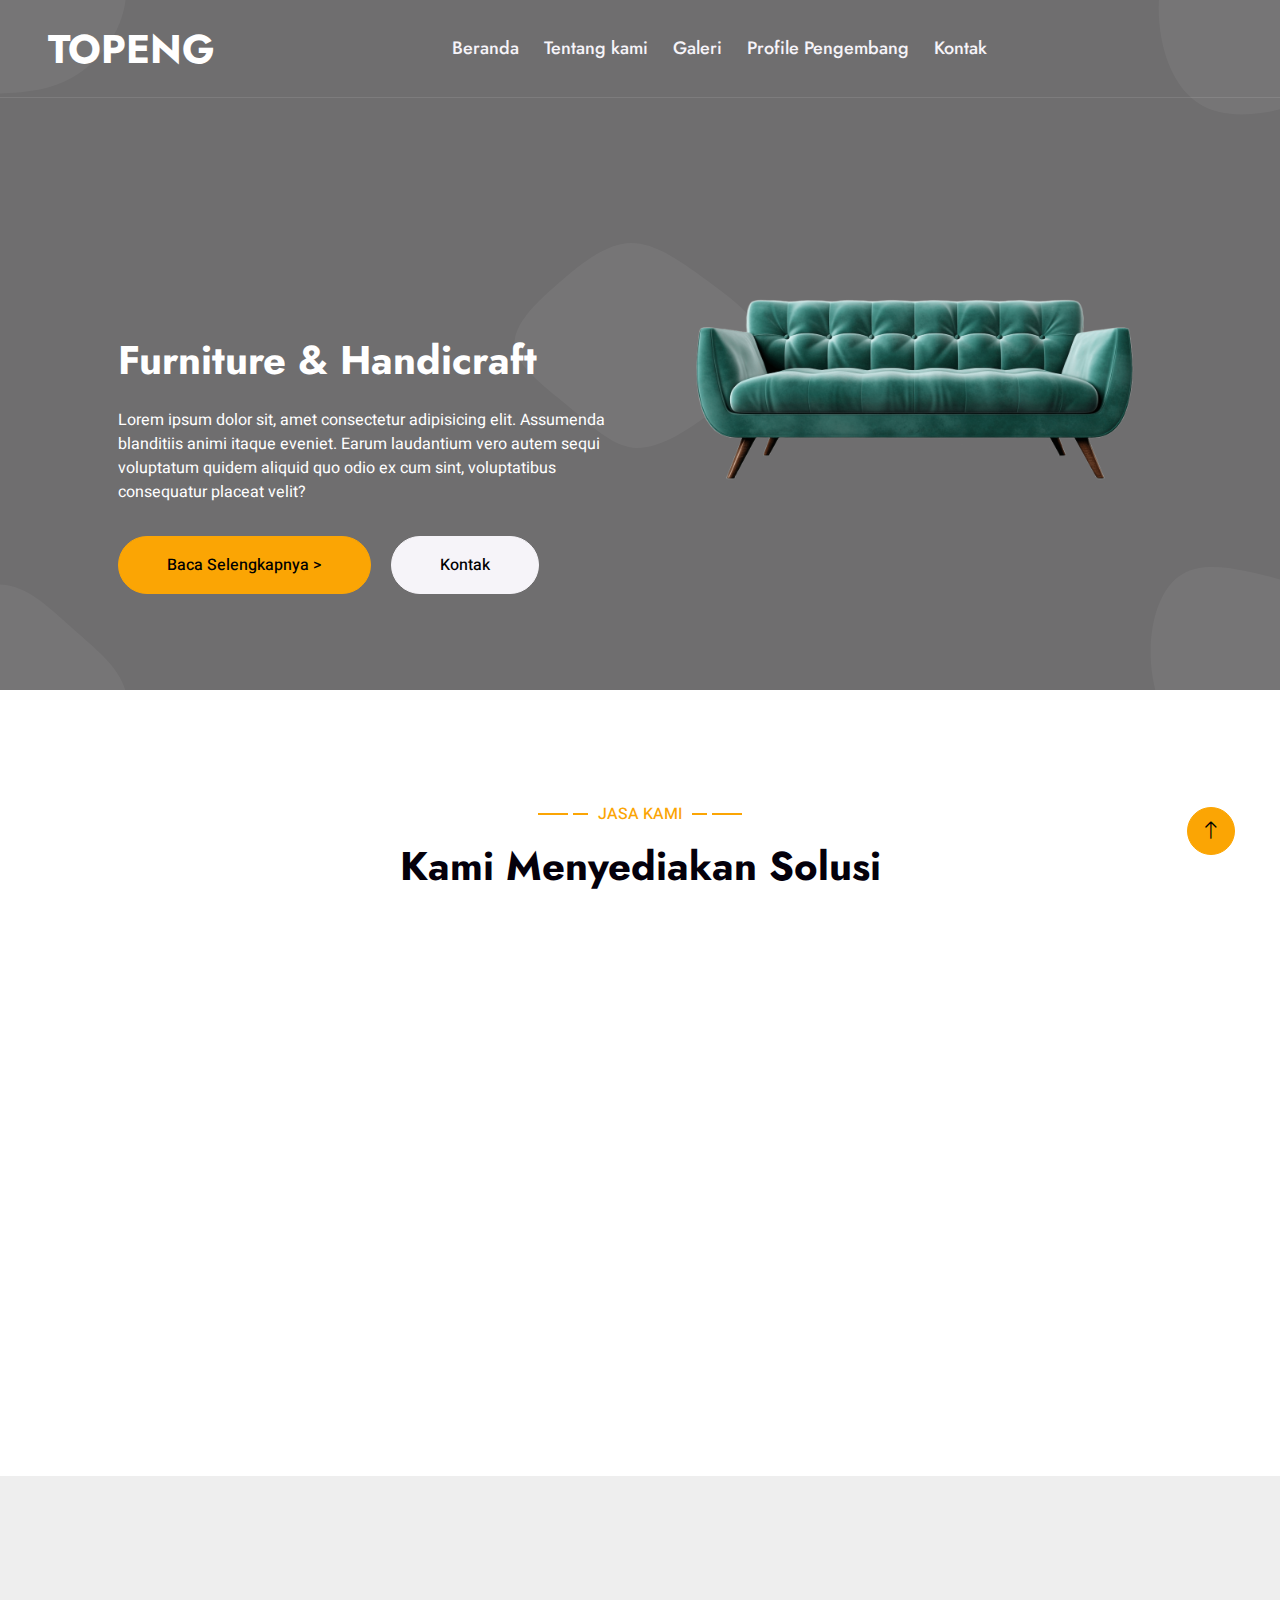
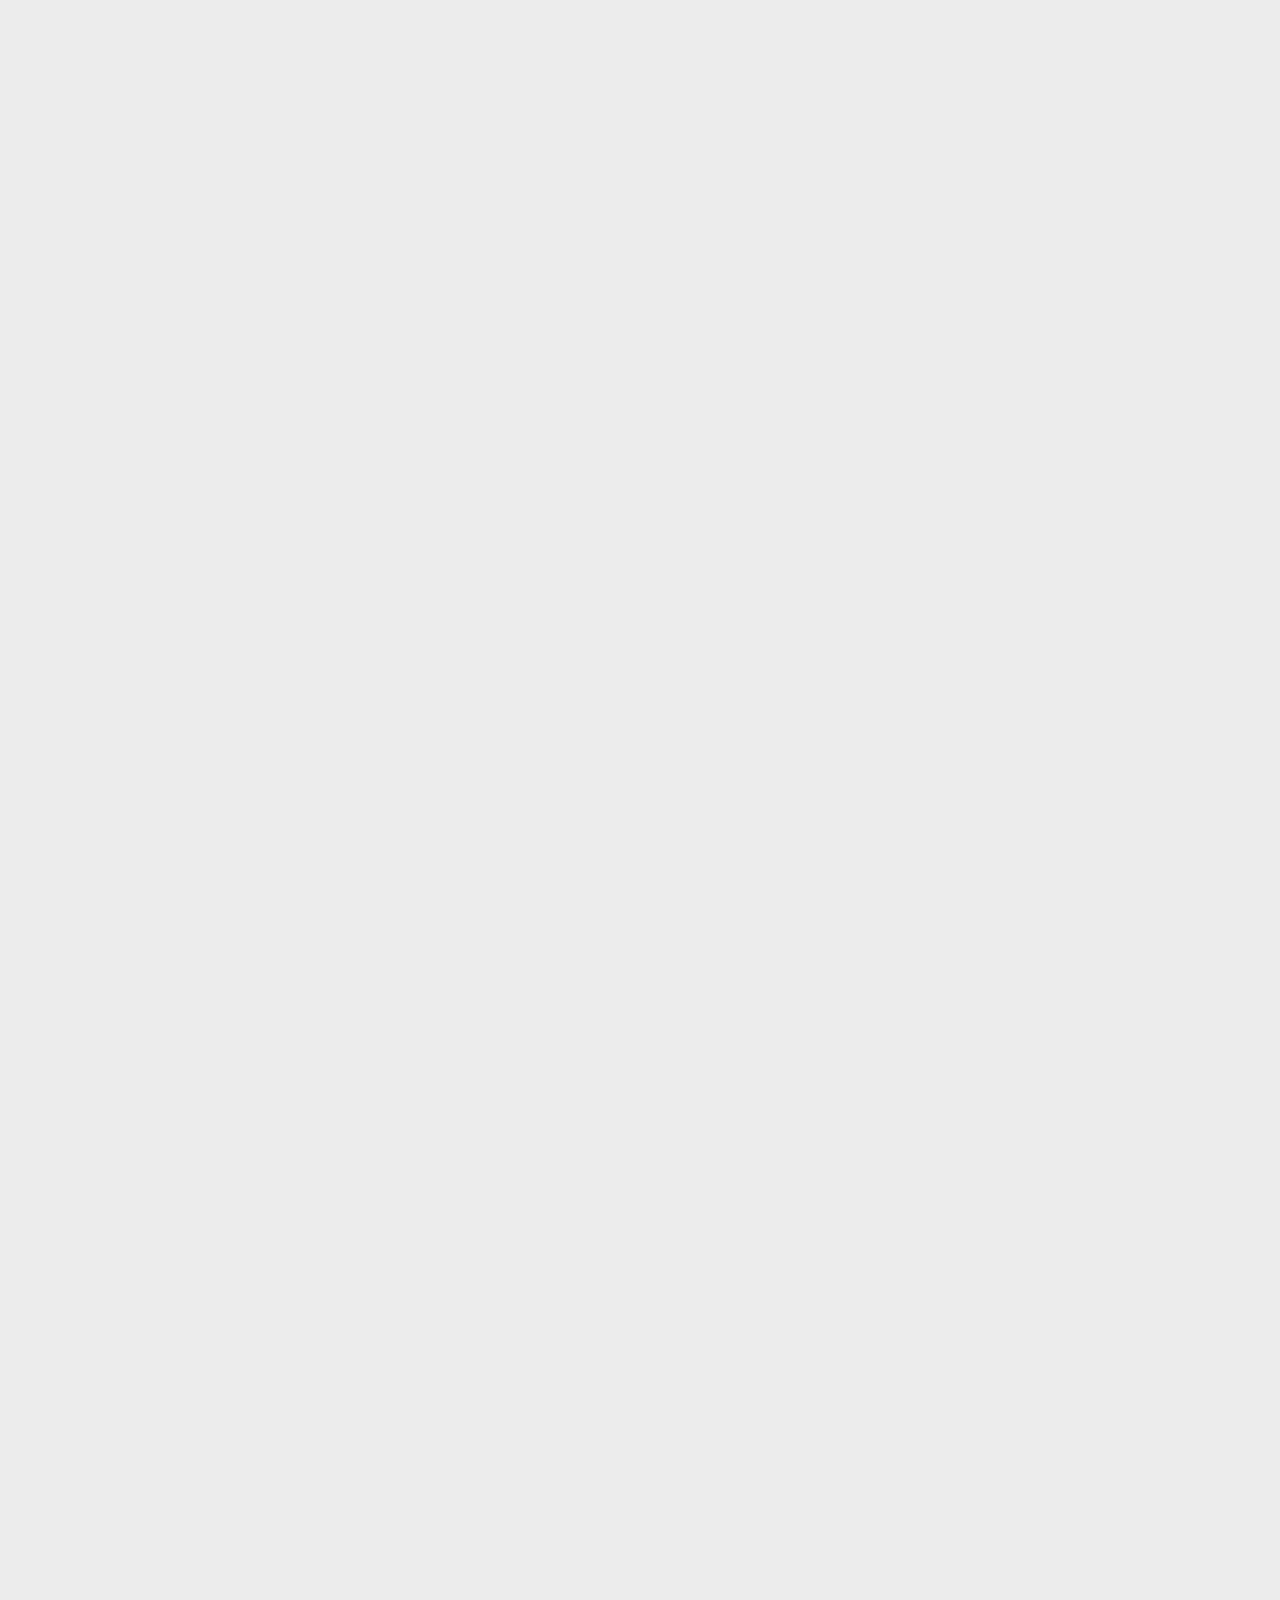
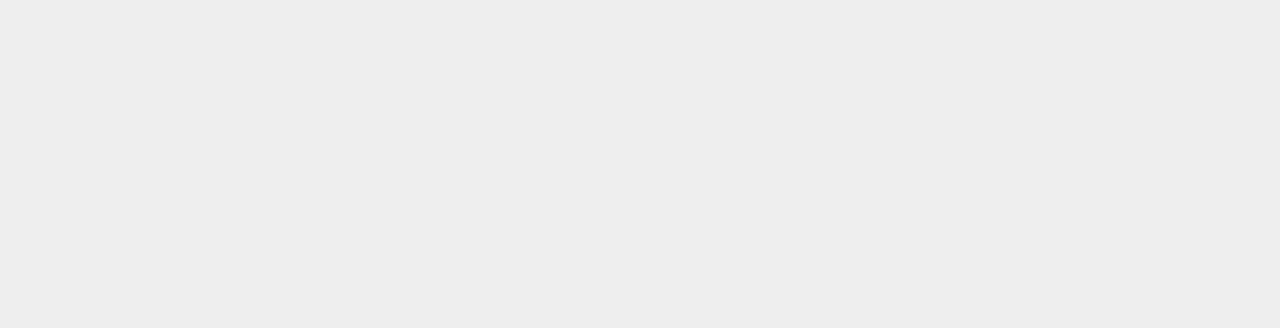
<file: index.html>
<!DOCTYPE html>
<html lang="en">

<head>
    <meta charset="utf-8">
    <title>Topeng</title>
    <meta content="width=device-width, initial-scale=1.0" name="viewport">
    <meta content="" name="keywords">
    <meta content="" name="description">

    <!-- Favicon -->
    <link href="img/favicon.ico" rel="icon">

    <!-- Google Web Fonts -->
    <link rel="preconnect" href="https://fonts.googleapis.com">
    <link rel="preconnect" href="https://fonts.gstatic.com" crossorigin>
    <link href="https://fonts.googleapis.com/css2?family=Heebo:wght@400;500&family=Jost:wght@500;600;700&display=swap" rel="stylesheet"> 

    <!-- Icon Font Stylesheet -->
    <link href="https://cdnjs.cloudflare.com/ajax/libs/font-awesome/5.10.0/css/all.min.css" rel="stylesheet">
    <link href="https://cdn.jsdelivr.net/npm/bootstrap-icons@1.4.1/font/bootstrap-icons.css" rel="stylesheet">

    <!-- Libraries Stylesheet -->
    <link href="lib/animate/animate.min.css" rel="stylesheet">
    <link href="lib/owlcarousel/assets/owl.carousel.min.css" rel="stylesheet">
    <link href="lib/lightbox/css/lightbox.min.css" rel="stylesheet">

    <!-- Customized Bootstrap Stylesheet -->
    <link href="css/bootstrap.min.css" rel="stylesheet">

    <!-- Template Stylesheet -->
    <link href="css/style.css" rel="stylesheet">
</head>

<body>
    <div class="container-xxl bg-white p-0">
        <!-- Spinner Start -->
        <div id="spinner" class="show bg-white position-fixed translate-middle w-100 vh-100 top-50 start-50 d-flex align-items-center justify-content-center">
            <div class="spinner-grow text-primary" style="width: 3rem; height: 3rem;" role="status">
                <span class="sr-only">Loading...</span>
            </div>
        </div>
        <!-- Spinner End -->


        <!-- Navbar & Hero Start -->
        <div class="container-xxl position-relative p-0">
            <nav class="navbar navbar-expand-lg navbar-light px-4 px-lg-5 py-3 py-lg-0">
                <a href="" class="navbar-brand p-0">
                    <h1 class="m-0">TOPENG</h1>
                    <!-- <img src="img/logo.png" alt="Logo"> -->
                </a>
                <button class="navbar-toggler" type="button" data-bs-toggle="collapse" data-bs-target="#navbarCollapse">
                    <span class="fa fa-bars"></span>
                </button>
                <div class="collapse navbar-collapse" id="navbarCollapse">
                    <div class="navbar-nav mx-auto py-0">
                        <a href="index.html" class="nav-item nav-link active">Beranda</a>
                        <a href="tentangkami.html" class="nav-item nav-link">Tentang kami</a>
                        <a href="galeri.html" class="nav-item nav-link">Galeri</a>
                        <a href="pengembang.html" class="nav-item nav-link">Profile Pengembang</a>
                        <a href="kontak.html" class="nav-item nav-link">Kontak</a>
                    </div>
                </div>
            </nav>

            <div class="container-xxl bg-primary hero-header">
                <div class="container px-lg-5">
                    <div class="row g-5 align-items-end">
                        <div class="col-lg-6 text-center text-lg-start">
                            <h1 class="text-white mb-4 animated slideInDown">Furniture & Handicraft</h1>
                            <p class="text-white pb-3 animated slideInDown">Lorem ipsum dolor sit, amet consectetur adipisicing elit. Assumenda blanditiis animi itaque eveniet. Earum laudantium vero autem sequi voluptatum quidem aliquid quo odio ex cum sint, voluptatibus consequatur placeat velit?</p>
                            <a href="" class="btn btn-secondary py-sm-3 px-sm-5 rounded-pill me-3 animated slideInLeft">Baca Selengkapnya ></a>
                            <a href="kontak.html" class="btn btn-light py-sm-3 px-sm-5 rounded-pill animated slideInRight">Kontak</a>
                        </div>
                        <div class="col-lg-6 text-center text-lg-start">
                            <img class="img-fluid animated zoomIn" src="img/Sofa.png" alt="">
                        </div>
                    </div>
                </div>
            </div>
        </div>
        <!-- Navbar & Hero End -->



        <!-- Service Start -->
        <div class="container-xxl py-5">
            <div class="container py-5 px-lg-5">
                <div class="wow fadeInUp" data-wow-delay="0.1s">
                    <p class="section-title text-secondary justify-content-center"><span></span>Jasa Kami<span></span></p>
                    <h1 class="text-center mb-5">Kami Menyediakan Solusi</h1>
                </div>
                <div class="row g-4">
                    <div class="col-lg-4 col-md-6 wow fadeInUp" data-wow-delay="0.1s">
                        <div class="service-item d-flex flex-column text-center rounded">
                            <div class="service-icon flex-shrink-0">
                                <i class="fa fa-paint-brush fa-2x" aria-hidden="true"></i>
                            </div>
                            <h5 class="mb-3">Perbaikan Warna</h5>
                            <p class="m-0">Lorem ipsum dolor sit, amet consectetur adipisicing elit. Blanditiis porro quod veritatis, tempora magni, modi consectetur vel perferendis nam repellat neque voluptate asperiores! Eligendi tenetur sed tempora odio tempore numquam!</p>
                            <a class="btn btn-square" href=""><i class="fa fa-arrow-right"></i></a>
                        </div>
                    </div>
                    <div class="col-lg-4 col-md-6 wow fadeInUp" data-wow-delay="0.1s">
                        <div class="service-item d-flex flex-column text-center rounded">
                            <div class="service-icon flex-shrink-0">
                                <i class="fa fa-magic fa-2x" aria-hidden="true"></i>
                            </div>
                            <h5 class="mb-3">Pembuatan Design</h5>
                            <p class="m-0">Lorem ipsum dolor sit, amet consectetur adipisicing elit. Blanditiis porro quod veritatis, tempora magni, modi consectetur vel perferendis nam repellat neque voluptate asperiores! Eligendi tenetur sed tempora odio tempore numquam!</p>
                            <a class="btn btn-square" href=""><i class="fa fa-arrow-right"></i></a>
                        </div>
                    </div>
                    <div class="col-lg-4 col-md-6 wow fadeInUp" data-wow-delay="0.5s">
                        <div class="service-item d-flex flex-column text-center rounded">
                            <div class="service-icon flex-shrink-0">
                                <i class="fa fa-gavel fa-2x" aria-hidden="true"></i>
                            </div>
                            <h5 class="mb-3">Pembuatan Furniture & Handicraft</h5>
                            <p class="m-0">Lorem ipsum dolor sit, amet consectetur adipisicing elit. Blanditiis porro quod veritatis, tempora magni, modi consectetur vel perferendis nam repellat neque voluptate asperiores! Eligendi tenetur sed tempora odio tempore numquam!</p>
                            <a class="btn btn-square" href=""><i class="fa fa-arrow-right"></i></a>
                        </div>
                    </div>
                
                    </div>
                </div>
            </div>
        </div>
        <!-- Service End -->


        <!-- Testimonial Start -->
        <div class="container-xxl py-5 wow fadeInUp" data-wow-delay="0.1s">
            <div class="container py-5 px-lg-5">
                <p class="section-title text-secondary justify-content-center"><span></span>Testimonial<span></span></p>
                <h1 class="text-center mb-5">Apa Kata Klien Kami!</h1>
                <div class="owl-carousel testimonial-carousel">
                    <div class="testimonial-item bg-light rounded my-4">
                        <p class="fs-5"><i class="fa fa-quote-left fa-4x text-primary mt-n4 me-3"></i>Lorem ipsum dolor sit amet consectetur adipisicing elit. Illum quisquam adipisci consequuntur, architecto libero quia? Assumenda quibusdam esse ullam, asperiores optio nulla minus ducimus aliquam neque numquam et distinctio dolor!</p>
                        <div class="d-flex align-items-center">
                            <img class="img-fluid flex-shrink-0 rounded-circle" src="img/Kosong.png" style="width: 65px; height: 65px;">
                            <div class="ps-4">
                                <h5 class="mb-1">Dea</h5>
                                
                            </div>
                        </div>
                    </div>
                    <div class="testimonial-item bg-light rounded my-4">
                        <p class="fs-5"><i class="fa fa-quote-left fa-4x text-primary mt-n4 me-3"></i>Lorem ipsum dolor sit amet consectetur adipisicing elit. Suscipit, illum. Quidem error pariatur quam laudantium ipsam, eaque iure ipsa ut quis illo harum similique modi reprehenderit accusantium accusamus totam maxime.</p>
                        <div class="d-flex align-items-center">
                            <img class="img-fluid flex-shrink-0 rounded-circle" src="img/Kosong.png" style="width: 65px; height: 65px;">
                            <div class="ps-4">
                                <h5 class="mb-1">Ryan</h5>
                                
                            </div>
                        </div>
                    </div>
                    <div class="testimonial-item bg-light rounded my-4">
                        <p class="fs-5"><i class="fa fa-quote-left fa-4x text-primary mt-n4 me-3"></i>Lorem ipsum dolor sit amet consectetur adipisicing elit. Similique exercitationem voluptatem dicta rem neque vel. Molestias, commodi maiores! Neque possimus id accusamus facere vel dignissimos atque hic alias impedit. Maxime.</p>
                        <div class="d-flex align-items-center">
                            <img class="img-fluid flex-shrink-0 rounded-circle" src="img/Kosong.png" style="width: 65px; height: 65px;">
                            <div class="ps-4">
                                <h5 class="mb-1">Veto</h5>
                                
                            </div>
                        </div>
                    </div>
                </div>
            </div>
        </div>
        <!-- Testimonial End -->


        <!-- Team Start -->
        <div class="container-xxl py-5">
            <div class="container py-5 px-lg-5">
                <div class="wow fadeInUp" data-wow-delay="0.1s">
                    <p class="section-title text-secondary justify-content-center"><span></span>Team Kami<span></span></p>
                </div>
                <div class="row g-4">
                    <div class="col-lg-4 col-md-6 wow fadeInUp" data-wow-delay="0.1s">
                        <div class="team-item bg-light rounded">
                            <div class="text-center border-bottom p-4">
                                <img class="img-fluid rounded-circle mb-4" src="img/Kosong.png" alt="">
                                <h5>Gus</h5>
                                <span>Pemilik</span>
                            </div>
                            <div class="d-flex justify-content-center p-4">
                                <a class="btn btn-square mx-1" href=""><i class="fab fa-facebook-f"></i></a>
                                <a class="btn btn-square mx-1" href=""><i class="fab fa-twitter"></i></a>
                                <a class="btn btn-square mx-1" href=""><i class="fab fa-instagram"></i></a>
                                <a class="btn btn-square mx-1" href=""><i class="fab fa-linkedin-in"></i></a>
                            </div>
                        </div>
                    </div>
                    <div class="col-lg-4 col-md-6 wow fadeInUp" data-wow-delay="0.3s">
                        <div class="team-item bg-light rounded">
                            <div class="text-center border-bottom p-4">
                                <img class="img-fluid rounded-circle mb-4" src="img/Kosong.png" alt="">
                                <h5>Made</h5>
                                <span>Karyawan</span>
                            </div>
                            <div class="d-flex justify-content-center p-4">
                                <a class="btn btn-square mx-1" href=""><i class="fab fa-facebook-f"></i></a>
                                <a class="btn btn-square mx-1" href=""><i class="fab fa-twitter"></i></a>
                                <a class="btn btn-square mx-1" href=""><i class="fab fa-instagram"></i></a>
                                <a class="btn btn-square mx-1" href=""><i class="fab fa-linkedin-in"></i></a>
                            </div>
                        </div>
                    </div>
                    <div class="col-lg-4 col-md-6 wow fadeInUp" data-wow-delay="0.5s">
                        <div class="team-item bg-light rounded">
                            <div class="text-center border-bottom p-4">
                                <img class="img-fluid rounded-circle mb-4" src="img/Kosong.png" alt="">
                                <h5>Mendra</h5>
                                <span>Karyawan</span>
                            </div>
                            <div class="d-flex justify-content-center p-4">
                                <a class="btn btn-square mx-1" href=""><i class="fab fa-facebook-f"></i></a>
                                <a class="btn btn-square mx-1" href=""><i class="fab fa-twitter"></i></a>
                                <a class="btn btn-square mx-1" href=""><i class="fab fa-instagram"></i></a>
                                <a class="btn btn-square mx-1" href=""><i class="fab fa-linkedin-in"></i></a>
                            </div>
                        </div>
                    </div>
                </div>
            </div>
        </div>
        <!-- Team End -->
        

        <!-- Footer Start -->
        <div class="container-fluid bg-primary text-light footer wow fadeIn" data-wow-delay="0.1s">
            <div class="container py-5 px-lg-5">
                <div class="row g-5">
                    <div class="col-md-6 col-lg-3">
                        <p class="section-title text-white h5 mb-4">Alamat<span></span></p>
                        <p><i class="fa fa-map-marker-alt me-3"></i>Jalan Raya, Mas, Ubud, Ganyar, Indonesia</p>
                        <p><i class="fa fa-phone-alt me-3"></i>0361 974592</p>
                        <p><i class="fa fa-envelope me-3"></i>Fa_topeng@yahoo.com</p>
                        <div class="d-flex pt-2">
                            <a class="btn btn-outline-light btn-social" href=""><i class="fab fa-twitter"></i></a>
                            <a class="btn btn-outline-light btn-social" href=""><i class="fab fa-facebook-f"></i></a>
                            <a class="btn btn-outline-light btn-social" href=""><i class="fab fa-instagram"></i></a>
                            <a class="btn btn-outline-light btn-social" href=""><i class="fab fa-linkedin-in"></i></a>
                        </div>
                    </div>
                    <div class="col-md-6 col-lg-3">
                        <p class="section-title text-white h5 mb-4">Link Cepat<span></span></p>
                        <a class="btn btn-link" href="">Tentang Kami</a>
                        <a class="btn btn-link" href="">Produk</a>
                        <a class="btn btn-link" href="">Profile Pengembang</a>
                        <a class="btn btn-link" href="contact.html">Kontak</a>
                    </div>
                    
                    <div class="col-md-6 col-lg-3">
                        <p class="section-title text-white h5 mb-4">News<span></span></p>
                        <p></p>
                        <div class="position-relative w-100 mt-3">
                            <input class="form-control border-0 rounded-pill w-100 ps-4 pe-5" type="text" placeholder="Email" style="height: 48px;">
                            <button type="button" class="btn shadow-none position-absolute top-0 end-0 mt-1 me-2"><i class="fa fa-paper-plane text-primary fs-4"></i></button>
                        </div>
                    </div>
                </div>
            </div>
            <div class="container px-lg-5">
                <div class="copyright">
                    <div class="row">
                        <div class="col-md-6 text-center text-md-start mb-3 mb-md-0">
                            &copy; <a class="border-bottom" href="#">TOPENG</a>, All Right Reserved. 
							
                        </div>
                        
                    </div>
                </div>
            </div>
        </div>
        <!-- Footer End -->


        <!-- Back to Top -->
        <a href="#" class="btn btn-lg btn-secondary btn-lg-square back-to-top"><i class="bi bi-arrow-up"></i></a>
    </div>

    <!-- JavaScript Libraries -->
    <script src="https://code.jquery.com/jquery-3.4.1.min.js"></script>
    <script src="https://cdn.jsdelivr.net/npm/bootstrap@5.0.0/dist/js/bootstrap.bundle.min.js"></script>
    <script src="lib/wow/wow.min.js"></script>
    <script src="lib/easing/easing.min.js"></script>
    <script src="lib/waypoints/waypoints.min.js"></script>
    <script src="lib/counterup/counterup.min.js"></script>
    <script src="lib/owlcarousel/owl.carousel.min.js"></script>
    <script src="lib/isotope/isotope.pkgd.min.js"></script>
    <script src="lib/lightbox/js/lightbox.min.js"></script>

    <!-- Template Javascript -->
    <script src="js/main.js"></script>
</body>

</html>
</file>
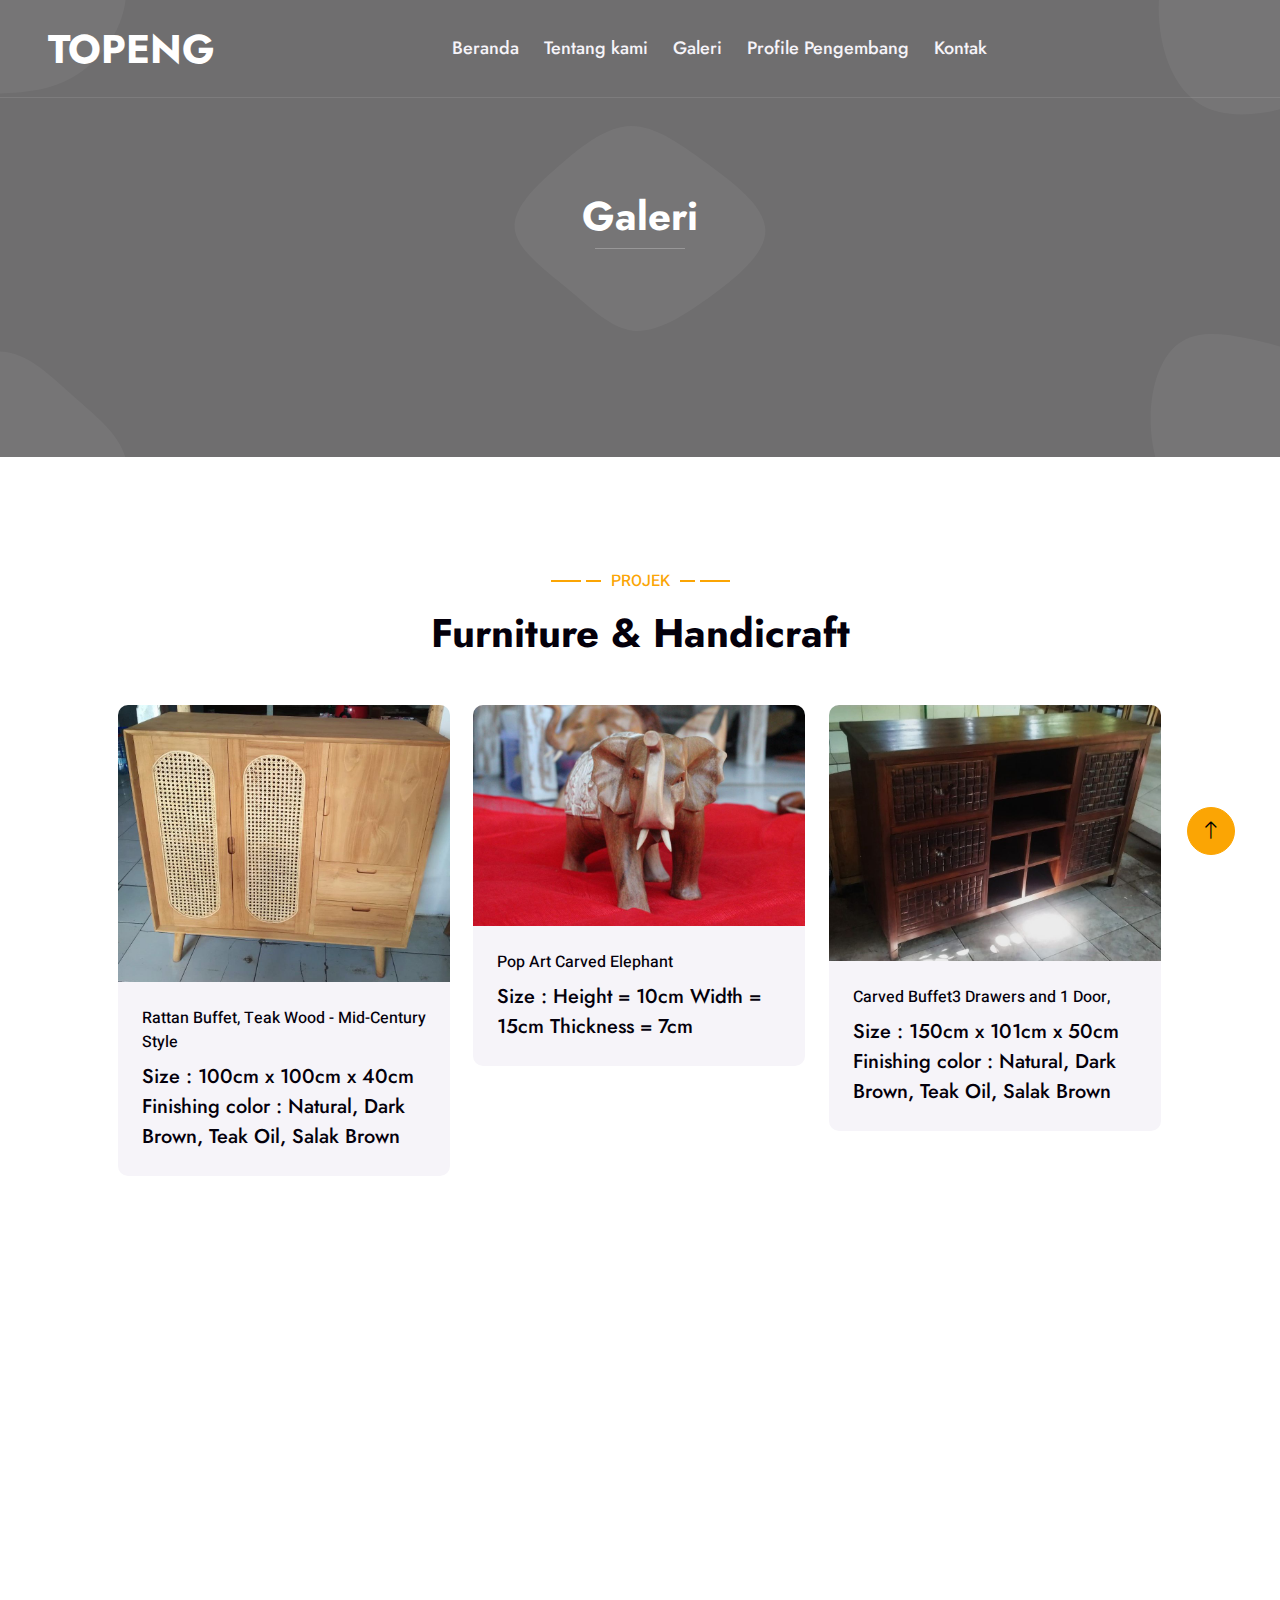
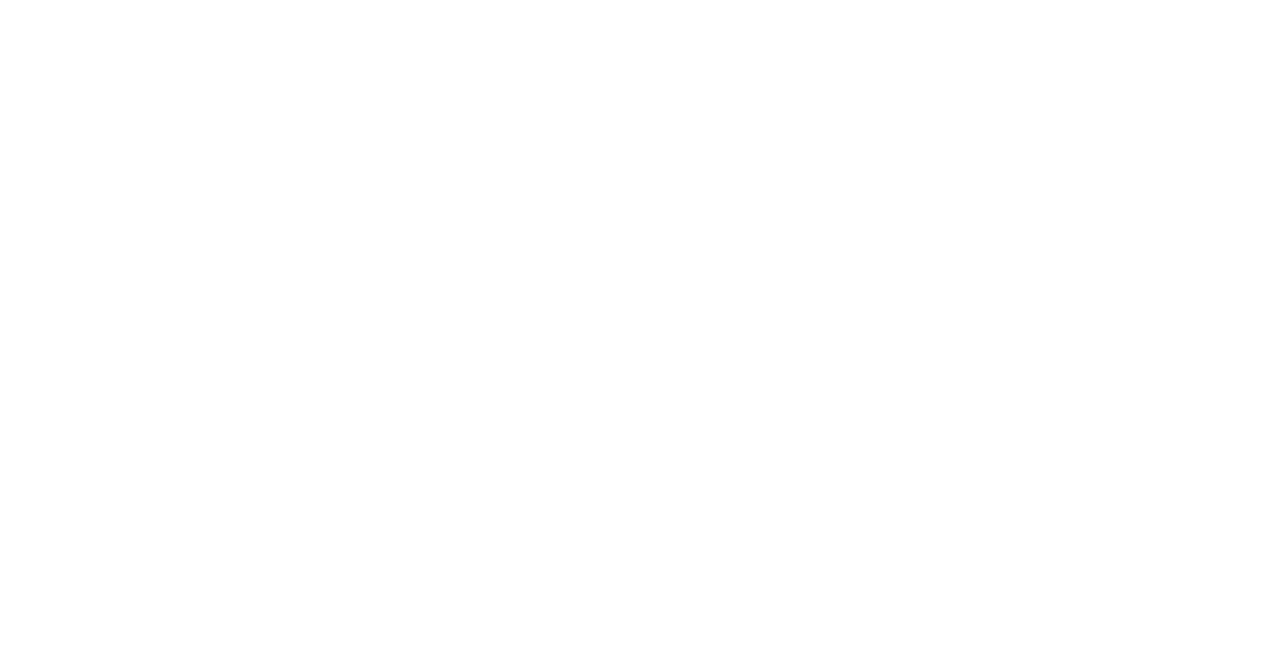
<file: galeri.html>
<!DOCTYPE html>
<html lang="en">

<head>
    <meta charset="utf-8">
    <title>Galeri</title>
    <meta content="width=device-width, initial-scale=1.0" name="viewport">
    <meta content="" name="keywords">
    <meta content="" name="description">

    <!-- Favicon -->
    <link href="img/favicon.ico" rel="icon">

    <!-- Google Web Fonts -->
    <link rel="preconnect" href="https://fonts.googleapis.com">
    <link rel="preconnect" href="https://fonts.gstatic.com" crossorigin>
    <link href="https://fonts.googleapis.com/css2?family=Heebo:wght@400;500&family=Jost:wght@500;600;700&display=swap" rel="stylesheet"> 

    <!-- Icon Font Stylesheet -->
    <link href="https://cdnjs.cloudflare.com/ajax/libs/font-awesome/5.10.0/css/all.min.css" rel="stylesheet">
    <link href="https://cdn.jsdelivr.net/npm/bootstrap-icons@1.4.1/font/bootstrap-icons.css" rel="stylesheet">

    <!-- Libraries Stylesheet -->
    <link href="lib/animate/animate.min.css" rel="stylesheet">
    <link href="lib/owlcarousel/assets/owl.carousel.min.css" rel="stylesheet">
    <link href="lib/lightbox/css/lightbox.min.css" rel="stylesheet">

    <!-- Customized Bootstrap Stylesheet -->
    <link href="css/bootstrap.min.css" rel="stylesheet">

    <!-- Template Stylesheet -->
    <link href="css/style.css" rel="stylesheet">
</head>

<body>
    <div class="container-xxl bg-white p-0">
        <!-- Spinner Start -->
        <div id="spinner" class="show bg-white position-fixed translate-middle w-100 vh-100 top-50 start-50 d-flex align-items-center justify-content-center">
            <div class="spinner-grow text-primary" style="width: 3rem; height: 3rem;" role="status">
                <span class="sr-only">Loading...</span>
            </div>
        </div>
        <!-- Spinner End -->


        <!-- Navbar & Hero Start -->
        <div class="container-xxl position-relative p-0">
            <nav class="navbar navbar-expand-lg navbar-light px-4 px-lg-5 py-3 py-lg-0">
                <a href="" class="navbar-brand p-0">
                    <h1 class="m-0">TOPENG</h1>
                    <!-- <img src="img/logo.png" alt="Logo"> -->
                </a>
                <button class="navbar-toggler" type="button" data-bs-toggle="collapse" data-bs-target="#navbarCollapse">
                    <span class="fa fa-bars"></span>
                </button>
                <div class="collapse navbar-collapse" id="navbarCollapse">
                    <div class="navbar-nav mx-auto py-0">
                        <a href="index.html" class="nav-item nav-link active">Beranda</a>
                        <a href="tentangkami.html" class="nav-item nav-link">Tentang kami</a>
                        <a href="service.html" class="nav-item nav-link">Galeri</a>
                        <a href="pengembang.html" class="nav-item nav-link">Profile Pengembang</a>
                        <a href="kontak.html" class="nav-item nav-link">Kontak</a>
                    </div>
                </div>
            </nav>

            <div class="container-xxl py-5 bg-primary hero-header">
                <div class="container my-5 py-5 px-lg-5">
                    <div class="row g-5 py-5">
                        <div class="col-12 text-center">
                            <h1 class="text-white animated slideInDown">Galeri</h1>
                            <hr class="bg-white mx-auto mt-0" style="width: 90px;">
                            
                        </div>
                    </div>
                </div>
            </div>
        </div>
        <!-- Navbar & Hero End -->


        <!-- Projects Start -->
        <div class="container-xxl py-5">
            <div class="container py-5 px-lg-5">
                <div class="wow fadeInUp" data-wow-delay="0.1s">
                    <p class="section-title text-secondary justify-content-center"><span></span>Projek<span></span></p>
                    <h1 class="text-center mb-5">Furniture & Handicraft</h1>
                </div>
                <div class="row g-4 portfolio-container">
                    <div class="col-lg-4 col-md-6 portfolio-item first wow fadeInUp" data-wow-delay="0.1s">
                        <div class="rounded overflow-hidden">
                            <div class="position-relative overflow-hidden">
                                <img class="img-fluid w-100" src="img/Buffet.jpg" alt="">
                                <div class="portfolio-overlay">
                                    <a class="btn btn-square btn-outline-light mx-1" href="img/Buffet.jpg" data-lightbox="portfolio"><i class="fa fa-eye"></i></a>
                                </div>
                            </div>
                            <div class="bg-light p-4">
                                <p class="text-primary fw-medium mb-2">Rattan Buffet, Teak Wood - Mid-Century Style</p>
                                <h5 class="lh-base mb-0">Size       : 100cm x 100cm x 40cm

                                    Finishing color  : Natural, Dark Brown, Teak Oil, Salak Brown</a>
                            </div>
                        </div>
                    </div>
                    <div class="col-lg-4 col-md-6 portfolio-item second wow fadeInUp" data-wow-delay="0.3s">
                        <div class="rounded overflow-hidden">
                            <div class="position-relative overflow-hidden">
                                <img class="img-fluid w-100" src="/img/Gajah.jpg" alt="">
                                <div class="portfolio-overlay">
                                    <a class="btn btn-square btn-outline-light mx-1" href="img/Gajah.jpg" data-lightbox="portfolio"><i class="fa fa-eye"></i></a>
                                </div>
                            </div>
                            <div class="bg-light p-4">
                                <p class="text-primary fw-medium mb-2">Pop Art Carved Elephant</p>
                                <h5 class="lh-base mb-0">
                                    Size : 
                                    Height = 10cm
                                    Width = 15cm
                                    Thickness = 7cm</a>
                            </div>
                        </div>
                    </div>
                    <div class="col-lg-4 col-md-6 portfolio-item first wow fadeInUp" data-wow-delay="0.5s">
                        <div class="rounded overflow-hidden">
                            <div class="position-relative overflow-hidden">
                                <img class="img-fluid w-100" src="img/Consoe.jpg" alt="">
                                <div class="portfolio-overlay">
                                    <a class="btn btn-square btn-outline-light mx-1" href="img/Consoe.jpg" data-lightbox="portfolio"><i class="fa fa-eye"></i></a>
                                </div>
                            </div>
                            <div class="bg-light p-4">
                                <p class="text-primary fw-medium mb-2">Carved Buffet3 Drawers and 1 Door,</p>
                                <h5 class="lh-base mb-0">Size : 150cm x 101cm x 50cm
                                    Finishing color  : Natural, Dark Brown, Teak Oil, Salak Brown
                                </a>
                            </div>
                        </div>
                    </div>
                    <div class="col-lg-4 col-md-6 portfolio-item second wow fadeInUp" data-wow-delay="0.1s">
                        <div class="rounded overflow-hidden">
                            <div class="position-relative overflow-hidden">
                                <img class="img-fluid w-100" src="img/dresser.jpg" alt="">
                                <div class="portfolio-overlay">
                                    <a class="btn btn-square btn-outline-light mx-1" href="img/dresser.jpg" data-lightbox="portfolio"><i class="fa fa-eye"></i></a>
                                </div>
                            </div>
                            <div class="bg-light p-4">
                                <p class="text-primary fw-medium mb-2">Dresser</p>
                                <h5 class="lh-base mb-0">Size : 196 x 47 x 80</a>
                            </div>
                        </div>
                    </div>
                    <div class="col-lg-4 col-md-6 portfolio-item first wow fadeInUp" data-wow-delay="0.3s">
                        <div class="rounded overflow-hidden">
                            <div class="position-relative overflow-hidden">
                                <img class="img-fluid w-100" src="img/antik.jpg" alt="">
                                <div class="portfolio-overlay">
                                    <a class="btn btn-square btn-outline-light mx-1" href="img/antik.jpg" data-lightbox="portfolio"><i class="fa fa-eye"></i></a>
                                </div>
                            </div>
                            <div class="bg-light p-4">
                                <p class="text-primary fw-medium mb-2">Sofa Antik</p>
                                <h5 class="lh-base mb-0">Size : 190 x 70 x 50</a>
                            </div>
                        </div>
                    </div>
                    <div class="col-lg-4 col-md-6 portfolio-item second wow fadeInUp" data-wow-delay="0.5s">
                        <div class="rounded overflow-hidden">
                            <div class="position-relative overflow-hidden">
                                <img class="img-fluid w-100" src="img/dining.jpg" alt="">
                                <div class="portfolio-overlay">
                                    <a class="btn btn-square btn-outline-light mx-1" href="img/dining.jpg" data-lightbox="portfolio"><i class="fa fa-eye"></i></a>
                                </div>
                            </div>
                            <div class="bg-light p-4">
                                <p class="text-primary fw-medium mb-2">1 Set Dining Table </p>
                                <h5 class="lh-base mb-0">Size :  Meja :100 x 100 x 70
                                    Kursi : Normal Size</a>
                            </div>
                        </div>
                    </div>
                </div>
            </div>
        </div>
        <!-- Projects End -->
        

        <!-- Footer Start -->
        <div class="container-fluid bg-primary text-light footer wow fadeIn" data-wow-delay="0.1s">
            <div class="container py-5 px-lg-5">
                <div class="row g-5">
                    <div class="col-md-6 col-lg-3">
                        <p class="section-title text-white h5 mb-4">Alamat<span></span></p>
                        <p><i class="fa fa-map-marker-alt me-3"></i>Jalan Raya, Mas, Ubud, Ganyar, Indonesia</p>
                        <p><i class="fa fa-phone-alt me-3"></i>0361 974592</p>
                        <p><i class="fa fa-envelope me-3"></i>Fa_topeng@yahoo.com</p>
                        <div class="d-flex pt-2">
                            <a class="btn btn-outline-light btn-social" href=""><i class="fab fa-twitter"></i></a>
                            <a class="btn btn-outline-light btn-social" href=""><i class="fab fa-facebook-f"></i></a>
                            <a class="btn btn-outline-light btn-social" href=""><i class="fab fa-instagram"></i></a>
                            <a class="btn btn-outline-light btn-social" href=""><i class="fab fa-linkedin-in"></i></a>
                        </div>
                    </div>
                    <div class="col-md-6 col-lg-3">
                        <p class="section-title text-white h5 mb-4">Link Cepat<span></span></p>
                        <a class="btn btn-link" href="">Tentang Kami</a>
                        <a class="btn btn-link" href="">Produk</a>
                        <a class="btn btn-link" href="">Profile Pengembang</a>
                        <a class="btn btn-link" href="contact.html">Kontak</a>
                    </div>
                    
                    <div class="col-md-6 col-lg-3">
                        <p class="section-title text-white h5 mb-4">News<span></span></p>
                        <p></p>
                        <div class="position-relative w-100 mt-3">
                            <input class="form-control border-0 rounded-pill w-100 ps-4 pe-5" type="text" placeholder="Email" style="height: 48px;">
                            <button type="button" class="btn shadow-none position-absolute top-0 end-0 mt-1 me-2"><i class="fa fa-paper-plane text-primary fs-4"></i></button>
                        </div>
                    </div>
                </div>
            </div>
            <div class="container px-lg-5">
                <div class="copyright">
                    <div class="row">
                        <div class="col-md-6 text-center text-md-start mb-3 mb-md-0">
                            &copy; <a class="border-bottom" href="#">TOPENG</a>, All Right Reserved. 
							
                        </div>
                        
                    </div>
                </div>
            </div>
        </div>
        <!-- Footer End -->


        <!-- Back to Top -->
        <a href="#" class="btn btn-lg btn-secondary btn-lg-square back-to-top"><i class="bi bi-arrow-up"></i></a>
    </div>

    <!-- JavaScript Libraries -->
    <script src="https://code.jquery.com/jquery-3.4.1.min.js"></script>
    <script src="https://cdn.jsdelivr.net/npm/bootstrap@5.0.0/dist/js/bootstrap.bundle.min.js"></script>
    <script src="lib/wow/wow.min.js"></script>
    <script src="lib/easing/easing.min.js"></script>
    <script src="lib/waypoints/waypoints.min.js"></script>
    <script src="lib/counterup/counterup.min.js"></script>
    <script src="lib/owlcarousel/owl.carousel.min.js"></script>
    <script src="lib/isotope/isotope.pkgd.min.js"></script>
    <script src="lib/lightbox/js/lightbox.min.js"></script>

    <!-- Template Javascript -->
    <script src="js/main.js"></script>
</body>

</html>
</file>
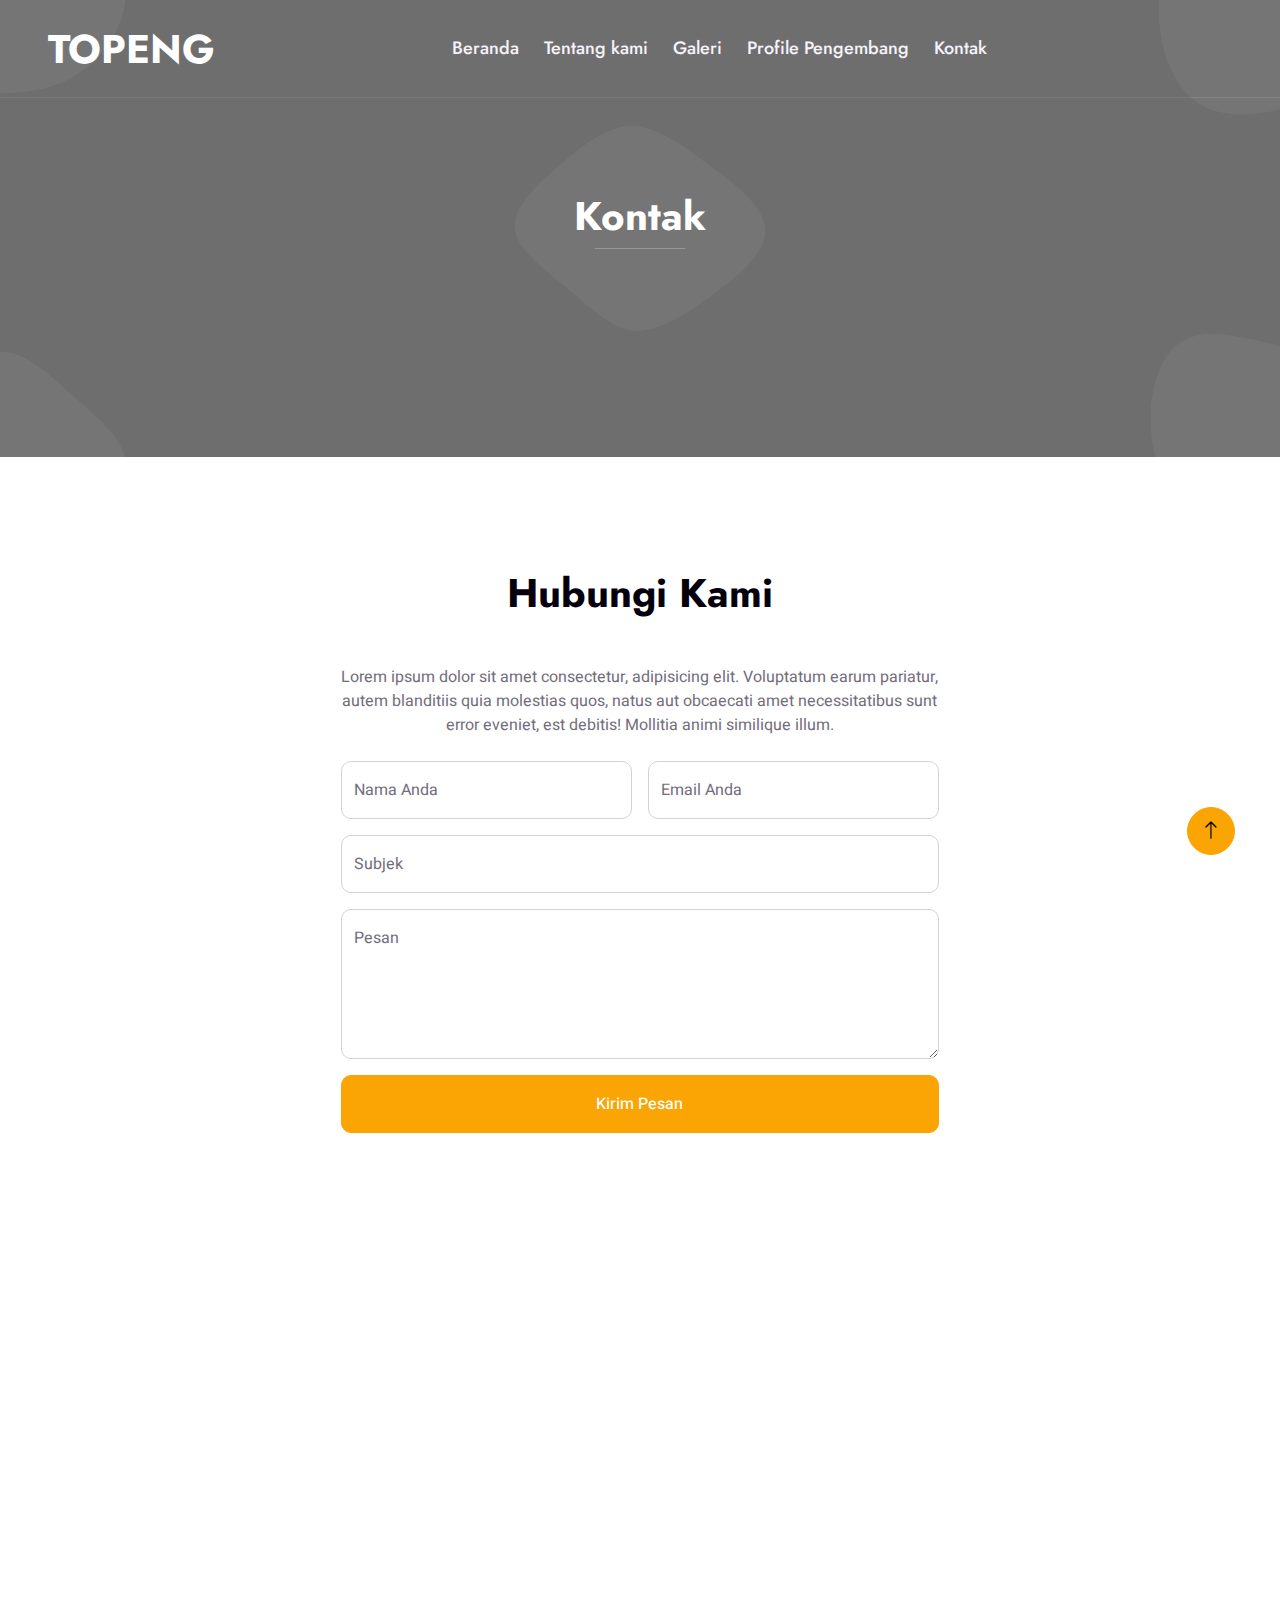
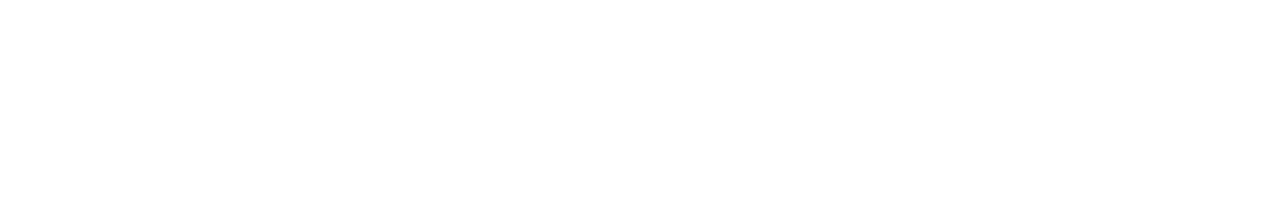
<file: kontak.html>
<!DOCTYPE html>
<html lang="en">

<head>
    <meta charset="utf-8">
    <title>Kontak</title>
    <meta content="width=device-width, initial-scale=1.0" name="viewport">
    <meta content="" name="keywords">
    <meta content="" name="description">

    <!-- Favicon -->
    <link href="img/favicon.ico" rel="icon">

    <!-- Google Web Fonts -->
    <link rel="preconnect" href="https://fonts.googleapis.com">
    <link rel="preconnect" href="https://fonts.gstatic.com" crossorigin>
    <link href="https://fonts.googleapis.com/css2?family=Heebo:wght@400;500&family=Jost:wght@500;600;700&display=swap" rel="stylesheet"> 

    <!-- Icon Font Stylesheet -->
    <link href="https://cdnjs.cloudflare.com/ajax/libs/font-awesome/5.10.0/css/all.min.css" rel="stylesheet">
    <link href="https://cdn.jsdelivr.net/npm/bootstrap-icons@1.4.1/font/bootstrap-icons.css" rel="stylesheet">

    <!-- Libraries Stylesheet -->
    <link href="lib/animate/animate.min.css" rel="stylesheet">
    <link href="lib/owlcarousel/assets/owl.carousel.min.css" rel="stylesheet">
    <link href="lib/lightbox/css/lightbox.min.css" rel="stylesheet">

    <!-- Customized Bootstrap Stylesheet -->
    <link href="css/bootstrap.min.css" rel="stylesheet">

    <!-- Template Stylesheet -->
    <link href="css/style.css" rel="stylesheet">
</head>

<body>
    <div class="container-xxl bg-white p-0">
        <!-- Spinner Start -->
        <div id="spinner" class="show bg-white position-fixed translate-middle w-100 vh-100 top-50 start-50 d-flex align-items-center justify-content-center">
            <div class="spinner-grow text-primary" style="width: 3rem; height: 3rem;" role="status">
                <span class="sr-only">Loading...</span>
            </div>
        </div>
        <!-- Spinner End -->


        <!-- Navbar & Hero Start -->
        <div class="container-xxl position-relative p-0">
            <nav class="navbar navbar-expand-lg navbar-light px-4 px-lg-5 py-3 py-lg-0">
                <a href="" class="navbar-brand p-0">
                    <h1 class="m-0">TOPENG</h1>
                    <!-- <img src="img/logo.png" alt="Logo"> -->
                </a>
                <button class="navbar-toggler" type="button" data-bs-toggle="collapse" data-bs-target="#navbarCollapse">
                    <span class="fa fa-bars"></span>
                </button>
                <div class="collapse navbar-collapse" id="navbarCollapse">
                    <div class="navbar-nav mx-auto py-0">
                        <a href="index.html" class="nav-item nav-link active">Beranda</a>
                        <a href="tentangkami.html" class="nav-item nav-link">Tentang kami</a>
                        <a href="galeri.html" class="nav-item nav-link">Galeri</a>
                        <a href="pengembang.html" class="nav-item nav-link">Profile Pengembang</a>
                        <a href="kontak.html" class="nav-item nav-link">Kontak</a>
                    </div>
                </div>
            </nav>

            <div class="container-xxl py-5 bg-primary hero-header">
                <div class="container my-5 py-5 px-lg-5">
                    <div class="row g-5 py-5">
                        <div class="col-12 text-center">
                            <h1 class="text-white animated slideInDown">Kontak</h1>
                            <hr class="bg-white mx-auto mt-0" style="width: 90px;">
                        </div>
                    </div>
                </div>
            </div>
        </div>
        <!-- Navbar & Hero End -->


        <!-- Contact Start -->
        <div class="container-xxl py-5">
            <div class="container py-5 px-lg-5">
                <div class="wow fadeInUp" data-wow-delay="0.1s">
                    <h1 class="text-center mb-5">Hubungi Kami</h1>
                </div>
                <div class="row justify-content-center">
                    <div class="col-lg-7">
                        <div class="wow fadeInUp" data-wow-delay="0.3s">
                            <p class="text-center mb-4">Lorem ipsum dolor sit amet consectetur, adipisicing elit. Voluptatum earum pariatur, autem blanditiis quia molestias quos, natus aut obcaecati amet necessitatibus sunt error eveniet, est debitis! Mollitia animi similique illum.</p>
                            <form>
                                <div class="row g-3">
                                    <div class="col-md-6">
                                        <div class="form-floating">
                                            <input type="text" class="form-control" id="name" placeholder="Your Name">
                                            <label for="name">Nama Anda</label>
                                        </div>
                                    </div>
                                    <div class="col-md-6">
                                        <div class="form-floating">
                                            <input type="email" class="form-control" id="email" placeholder="Your Email">
                                            <label for="email">Email Anda</label>
                                        </div>
                                    </div>
                                    <div class="col-12">
                                        <div class="form-floating">
                                            <input type="text" class="form-control" id="subject" placeholder="Subject">
                                            <label for="subject">Subjek</label>
                                        </div>
                                    </div>
                                    <div class="col-12">
                                        <div class="form-floating">
                                            <textarea class="form-control" placeholder="Leave a message here" id="message" style="height: 150px"></textarea>
                                            <label for="message">Pesan</label>
                                        </div>
                                    </div>
                                    <div class="col-12">
                                        <button class="btn btn-primary w-100 py-3" type="submit">Kirim Pesan</button>
                                    </div>
                                </div>
                            </form>
                        </div>
                    </div>
                </div>
            </div>
        </div>
        <!-- Contact End -->
        

        <!-- Footer Start -->
        <div class="container-fluid bg-primary text-light footer wow fadeIn" data-wow-delay="0.1s">
            <div class="container py-5 px-lg-5">
                <div class="row g-5">
                    <div class="col-md-6 col-lg-3">
                        <p class="section-title text-white h5 mb-4">Alamat<span></span></p>
                        <p><i class="fa fa-map-marker-alt me-3"></i>Jalan Raya, Mas, Ubud, Ganyar, Indonesia</p>
                        <p><i class="fa fa-phone-alt me-3"></i>0361 974592</p>
                        <p><i class="fa fa-envelope me-3"></i>Fa_topeng@yahoo.com</p>
                        <div class="d-flex pt-2">
                            <a class="btn btn-outline-light btn-social" href=""><i class="fab fa-twitter"></i></a>
                            <a class="btn btn-outline-light btn-social" href=""><i class="fab fa-facebook-f"></i></a>
                            <a class="btn btn-outline-light btn-social" href=""><i class="fab fa-instagram"></i></a>
                            <a class="btn btn-outline-light btn-social" href=""><i class="fab fa-linkedin-in"></i></a>
                        </div>
                    </div>
                    <div class="col-md-6 col-lg-3">
                        <p class="section-title text-white h5 mb-4">Link Cepat<span></span></p>
                        <a class="btn btn-link" href="">Tentang Kami</a>
                        <a class="btn btn-link" href="">Produk</a>
                        <a class="btn btn-link" href="">Profile Pengembang</a>
                        <a class="btn btn-link" href="contact.html">Kontak</a>
                    </div>
                    
                    <div class="col-md-6 col-lg-3">
                        <p class="section-title text-white h5 mb-4">News<span></span></p>
                        <p></p>
                        <div class="position-relative w-100 mt-3">
                            <input class="form-control border-0 rounded-pill w-100 ps-4 pe-5" type="text" placeholder="Email" style="height: 48px;">
                            <button type="button" class="btn shadow-none position-absolute top-0 end-0 mt-1 me-2"><i class="fa fa-paper-plane text-primary fs-4"></i></button>
                        </div>
                    </div>
                </div>
            </div>
            <div class="container px-lg-5">
                <div class="copyright">
                    <div class="row">
                        <div class="col-md-6 text-center text-md-start mb-3 mb-md-0">
                            &copy; <a class="border-bottom" href="#">TOPENG</a>, All Right Reserved. 
							
                        </div>
                        
                    </div>
                </div>
            </div>
        </div>
        <!-- Footer End -->


        <!-- Back to Top -->
        <a href="#" class="btn btn-lg btn-secondary btn-lg-square back-to-top"><i class="bi bi-arrow-up"></i></a>
    </div>

    <!-- JavaScript Libraries -->
    <script src="https://code.jquery.com/jquery-3.4.1.min.js"></script>
    <script src="https://cdn.jsdelivr.net/npm/bootstrap@5.0.0/dist/js/bootstrap.bundle.min.js"></script>
    <script src="lib/wow/wow.min.js"></script>
    <script src="lib/easing/easing.min.js"></script>
    <script src="lib/waypoints/waypoints.min.js"></script>
    <script src="lib/counterup/counterup.min.js"></script>
    <script src="lib/owlcarousel/owl.carousel.min.js"></script>
    <script src="lib/isotope/isotope.pkgd.min.js"></script>
    <script src="lib/lightbox/js/lightbox.min.js"></script>

    <!-- Template Javascript -->
    <script src="js/main.js"></script>
</body>

</html>
</file>
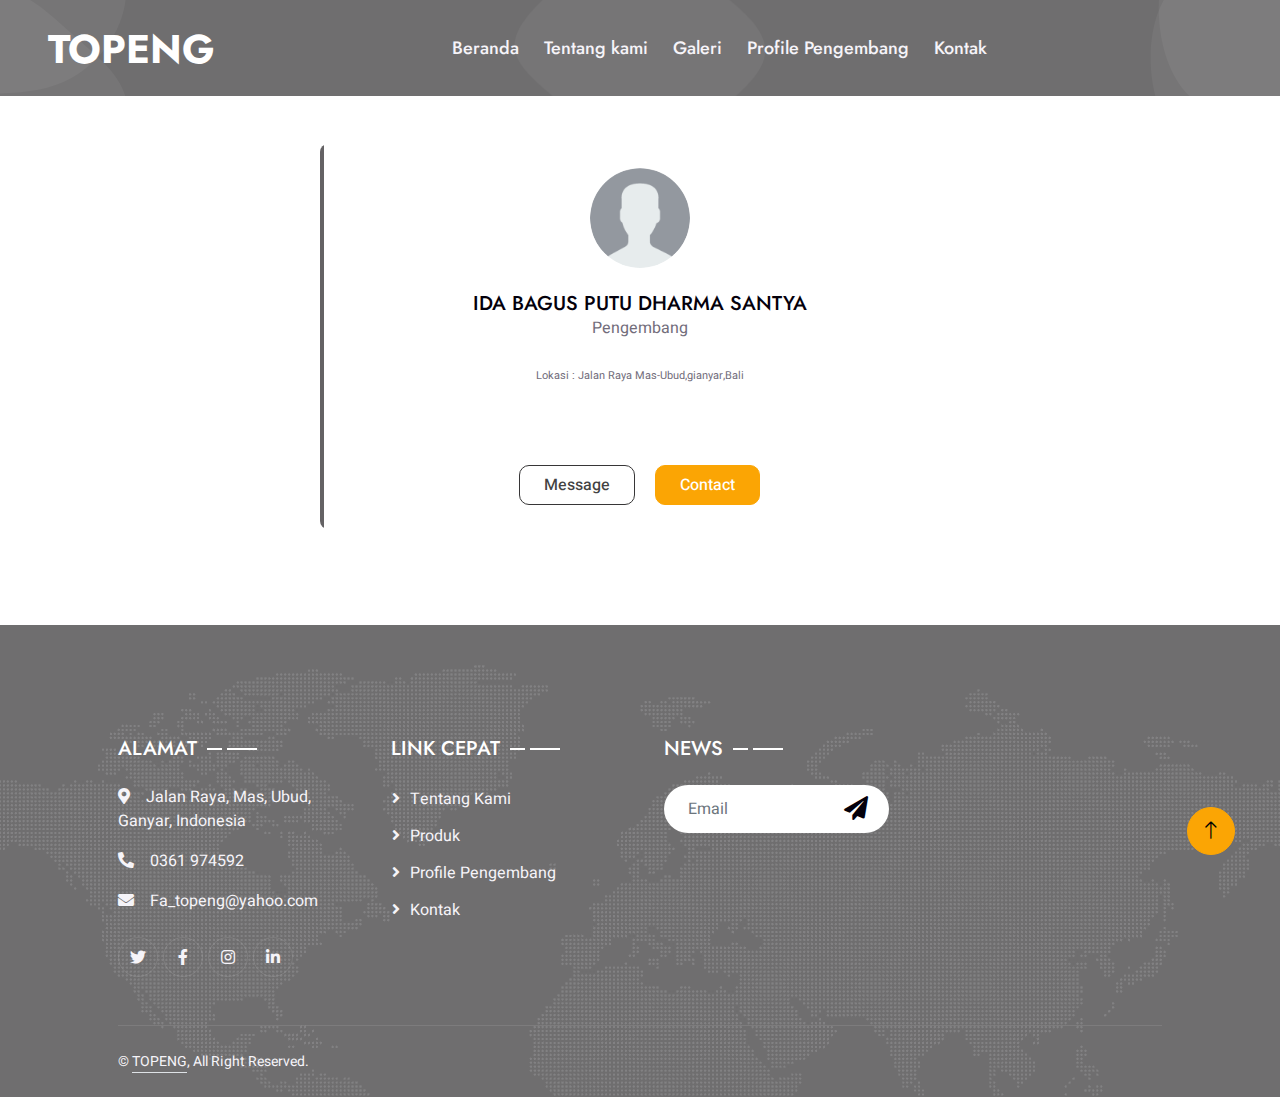
<file: pengembang.html>
<!DOCTYPE html>
<html lang="en">

<head>
    <meta charset="utf-8">
    <title>Tentang Kami</title>
    <meta content="width=device-width, initial-scale=1.0" name="viewport">
    <meta content="" name="keywords">
    <meta content="" name="description">

    <!-- Favicon -->
    <link href="img/favicon.ico" rel="icon">

    <!-- Google Web Fonts -->
    <link rel="preconnect" href="https://fonts.googleapis.com">
    <link rel="preconnect" href="https://fonts.gstatic.com" crossorigin>
    <link href="https://fonts.googleapis.com/css2?family=Heebo:wght@400;500&family=Jost:wght@500;600;700&display=swap" rel="stylesheet"> 

    <!-- Icon Font Stylesheet -->
    <link href="https://cdnjs.cloudflare.com/ajax/libs/font-awesome/5.10.0/css/all.min.css" rel="stylesheet">
    <link href="https://cdn.jsdelivr.net/npm/bootstrap-icons@1.4.1/font/bootstrap-icons.css" rel="stylesheet">

    <!-- Libraries Stylesheet -->
    <link href="lib/animate/animate.min.css" rel="stylesheet">
    <link href="lib/owlcarousel/assets/owl.carousel.min.css" rel="stylesheet">
    <link href="lib/lightbox/css/lightbox.min.css" rel="stylesheet">

    <!-- Customized Bootstrap Stylesheet -->
    <link href="css/bootstrap.min.css" rel="stylesheet">

    <!-- Template Stylesheet -->
    <link href="css/style.css" rel="stylesheet">
</head>

<body>
    <div class="container-xxl bg-white p-0">
        <!-- Spinner Start -->
        <div id="spinner" class="show bg-white position-fixed translate-middle w-100 vh-100 top-50 start-50 d-flex align-items-center justify-content-center">
            <div class="spinner-grow text-primary" style="width: 3rem; height: 3rem;" role="status">
                <span class="sr-only">Loading...</span>
            </div>
        </div>
        <!-- Spinner End -->


        <!-- Navbar & Hero Start -->
        <div class="container-xxl position-relative p-0">
            <nav class="navbar navbar-expand-lg navbar-light px-4 px-lg-5 py-3 py-lg-0">
                <a href="" class="navbar-brand p-0">
                    <h1 class="m-0">TOPENG</h1>
                </a>
                <button class="navbar-toggler" type="button" data-bs-toggle="collapse" data-bs-target="#navbarCollapse">
                    <span class="fa fa-bars"></span>
                </button>
                <div class="collapse navbar-collapse" id="navbarCollapse">
                    <div class="navbar-nav mx-auto py-0">
                        <a href="index.html" class="nav-item nav-link active">Beranda</a>
                        <a href="tentangkami.html" class="nav-item nav-link">Tentang kami</a>
                        <a href="galeri.html" class="nav-item nav-link">Galeri</a>
                        <a href="pengembang.html" class="nav-item nav-link">Profile Pengembang</a>
                        <a href="kontak.html" class="nav-item nav-link">Kontak</a>
                    </div>
                </div>
            </nav>

            <div class="container-xxl py-5 bg-primary hero-header">
            </div>
        </div>
        <!-- Navbar & Hero End -->
        

        <!-- Pengembang -->
        <div class="container mt-5">
    
            <div class="row d-flex justify-content-center">
                
                <div class="col-md-7">
                    
                    <div class="card p-3 py-4">
                        
                        <div class="text-center">
                            <img src="img/Kosong.png" width="100" class="rounded-circle">
                        </div>
                        
                        <div class="text-center mt-3">
                            <h5 class="mt-2 mb-0">IDA BAGUS PUTU DHARMA SANTYA</h5>
                            <span>Pengembang</span>
                            <div class="px-4 mt-1">
                                <br>
                                <p class="fonts">Lokasi : Jalan Raya Mas-Ubud,gianyar,Bali</p>
                            
                            </div>
                            
                             <ul class="social-list">
                                <li><i class="fa fa-facebook"></i></li>
                                <li><i class="fa fa-dribbble"></i></li>
                                <li><i class="fa fa-instagram"></i></li>
                                <li><i class="fa fa-linkedin"></i></li>
                                <li><i class="fa fa-google"></i></li>
                            </ul>
                            
                            <div class="buttons">
                                
                                <button class="btn btn-outline-primary px-4">Message</button>
                                <button class="btn btn-primary px-4 ms-3">Contact</button>
                            </div>
                            
                            
                        </div>
                        
                    </div>
                    
                </div>
                
            </div>
            
        </div>
        <!-- Pengembang -->
        
        

        <!-- Footer Start -->
        <div class="container-fluid bg-primary text-light footer wow fadeIn" data-wow-delay="0.1s">
            <div class="container py-5 px-lg-5">
                <div class="row g-5">
                    <div class="col-md-6 col-lg-3">
                        <p class="section-title text-white h5 mb-4">Alamat<span></span></p>
                        <p><i class="fa fa-map-marker-alt me-3"></i>Jalan Raya, Mas, Ubud, Ganyar, Indonesia</p>
                        <p><i class="fa fa-phone-alt me-3"></i>0361 974592</p>
                        <p><i class="fa fa-envelope me-3"></i>Fa_topeng@yahoo.com</p>
                        <div class="d-flex pt-2">
                            <a class="btn btn-outline-light btn-social" href=""><i class="fab fa-twitter"></i></a>
                            <a class="btn btn-outline-light btn-social" href=""><i class="fab fa-facebook-f"></i></a>
                            <a class="btn btn-outline-light btn-social" href=""><i class="fab fa-instagram"></i></a>
                            <a class="btn btn-outline-light btn-social" href=""><i class="fab fa-linkedin-in"></i></a>
                        </div>
                    </div>
                    <div class="col-md-6 col-lg-3">
                        <p class="section-title text-white h5 mb-4">Link Cepat<span></span></p>
                        <a class="btn btn-link" href="">Tentang Kami</a>
                        <a class="btn btn-link" href="">Produk</a>
                        <a class="btn btn-link" href="">Profile Pengembang</a>
                        <a class="btn btn-link" href="contact.html">Kontak</a>
                    </div>
                    
                    <div class="col-md-6 col-lg-3">
                        <p class="section-title text-white h5 mb-4">News<span></span></p>
                        <p></p>
                        <div class="position-relative w-100 mt-3">
                            <input class="form-control border-0 rounded-pill w-100 ps-4 pe-5" type="text" placeholder="Email" style="height: 48px;">
                            <button type="button" class="btn shadow-none position-absolute top-0 end-0 mt-1 me-2"><i class="fa fa-paper-plane text-primary fs-4"></i></button>
                        </div>
                    </div>
                </div>
            </div>
            <div class="container px-lg-5">
                <div class="copyright">
                    <div class="row">
                        <div class="col-md-6 text-center text-md-start mb-3 mb-md-0">
                            &copy; <a class="border-bottom" href="#">TOPENG</a>, All Right Reserved. 
							
                        </div>
                        
                    </div>
                </div>
            </div>
        </div>
        <!-- Footer End -->



        <!-- Back to Top -->
        <a href="#" class="btn btn-lg btn-secondary btn-lg-square back-to-top"><i class="bi bi-arrow-up"></i></a>
    </div>

    <!-- JavaScript Libraries -->
    <script src="https://code.jquery.com/jquery-3.4.1.min.js"></script>
    <script src="https://cdn.jsdelivr.net/npm/bootstrap@5.0.0/dist/js/bootstrap.bundle.min.js"></script>
    <script src="lib/wow/wow.min.js"></script>
    <script src="lib/easing/easing.min.js"></script>
    <script src="lib/waypoints/waypoints.min.js"></script>
    <script src="lib/counterup/counterup.min.js"></script>
    <script src="lib/owlcarousel/owl.carousel.min.js"></script>
    <script src="lib/isotope/isotope.pkgd.min.js"></script>
    <script src="lib/lightbox/js/lightbox.min.js"></script>

    <!-- Template Javascript -->
    <script src="js/main.js"></script>
</body>

</html>
</file>
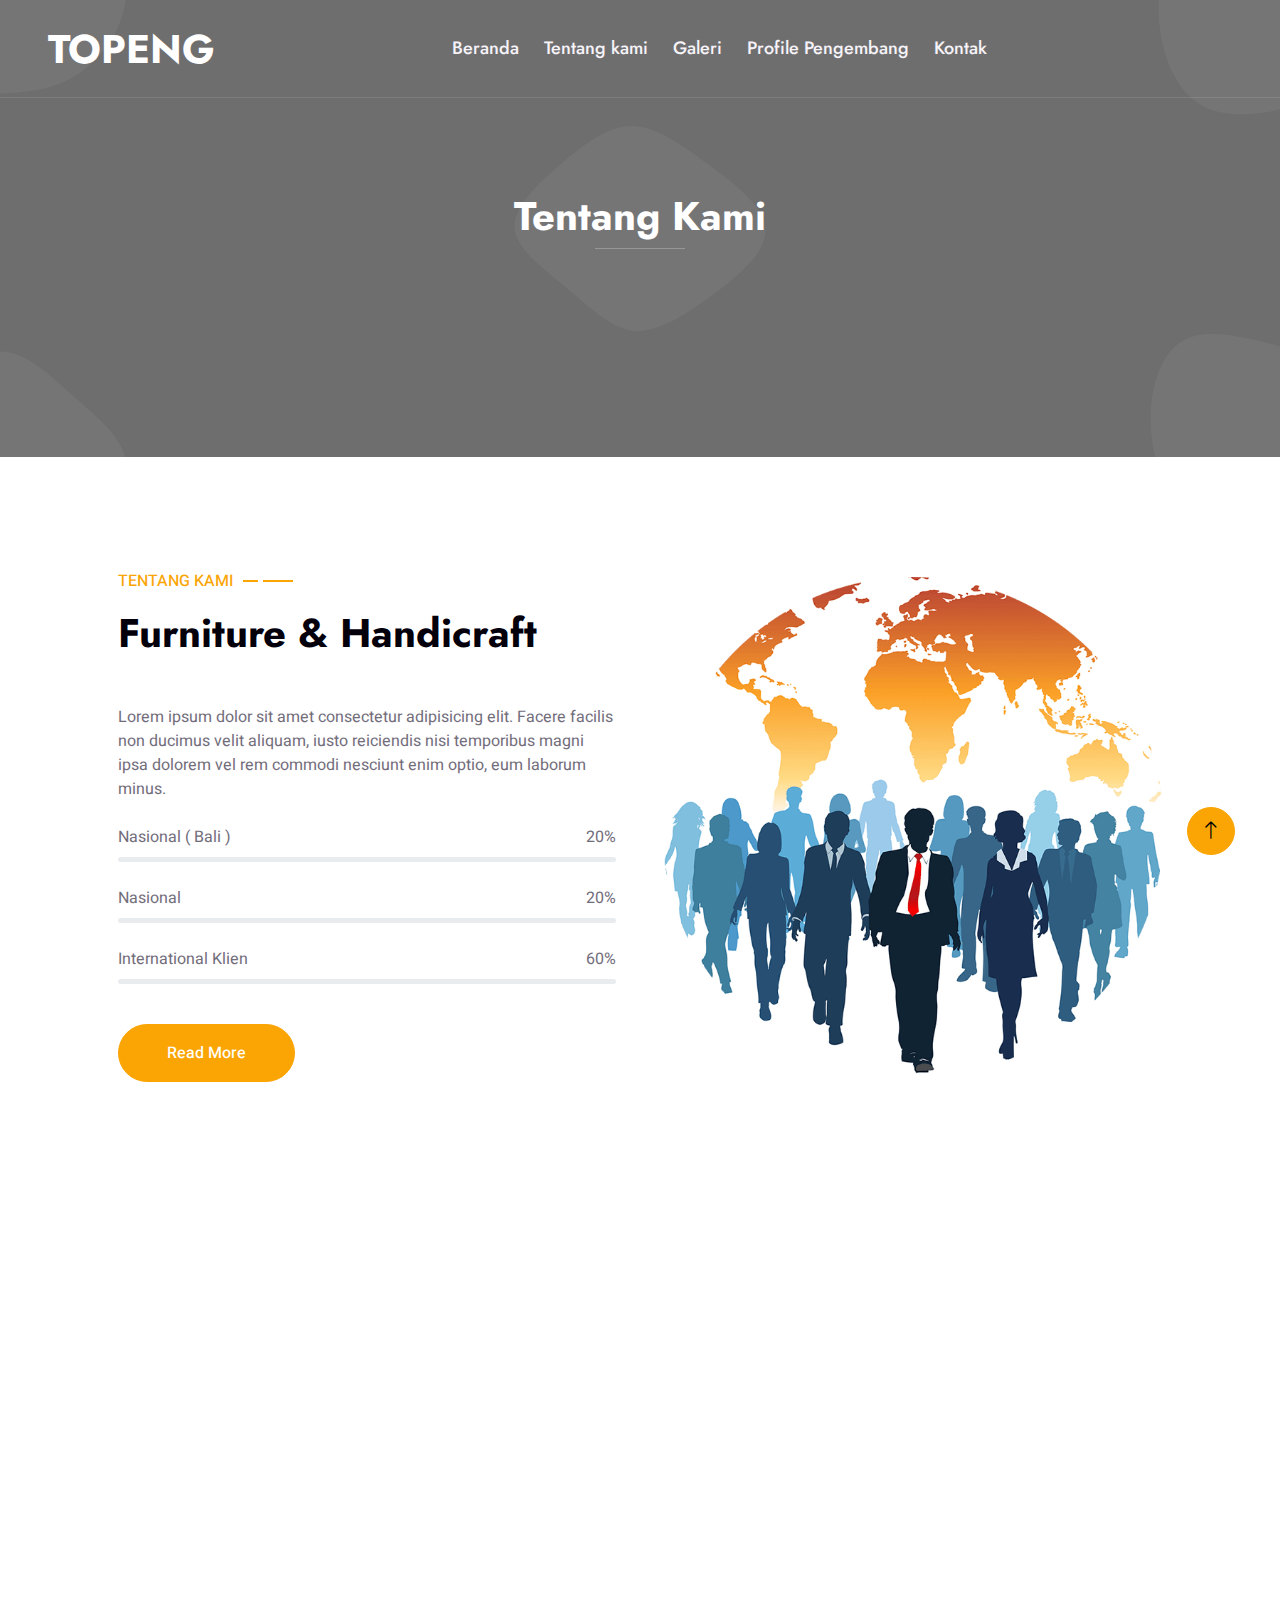
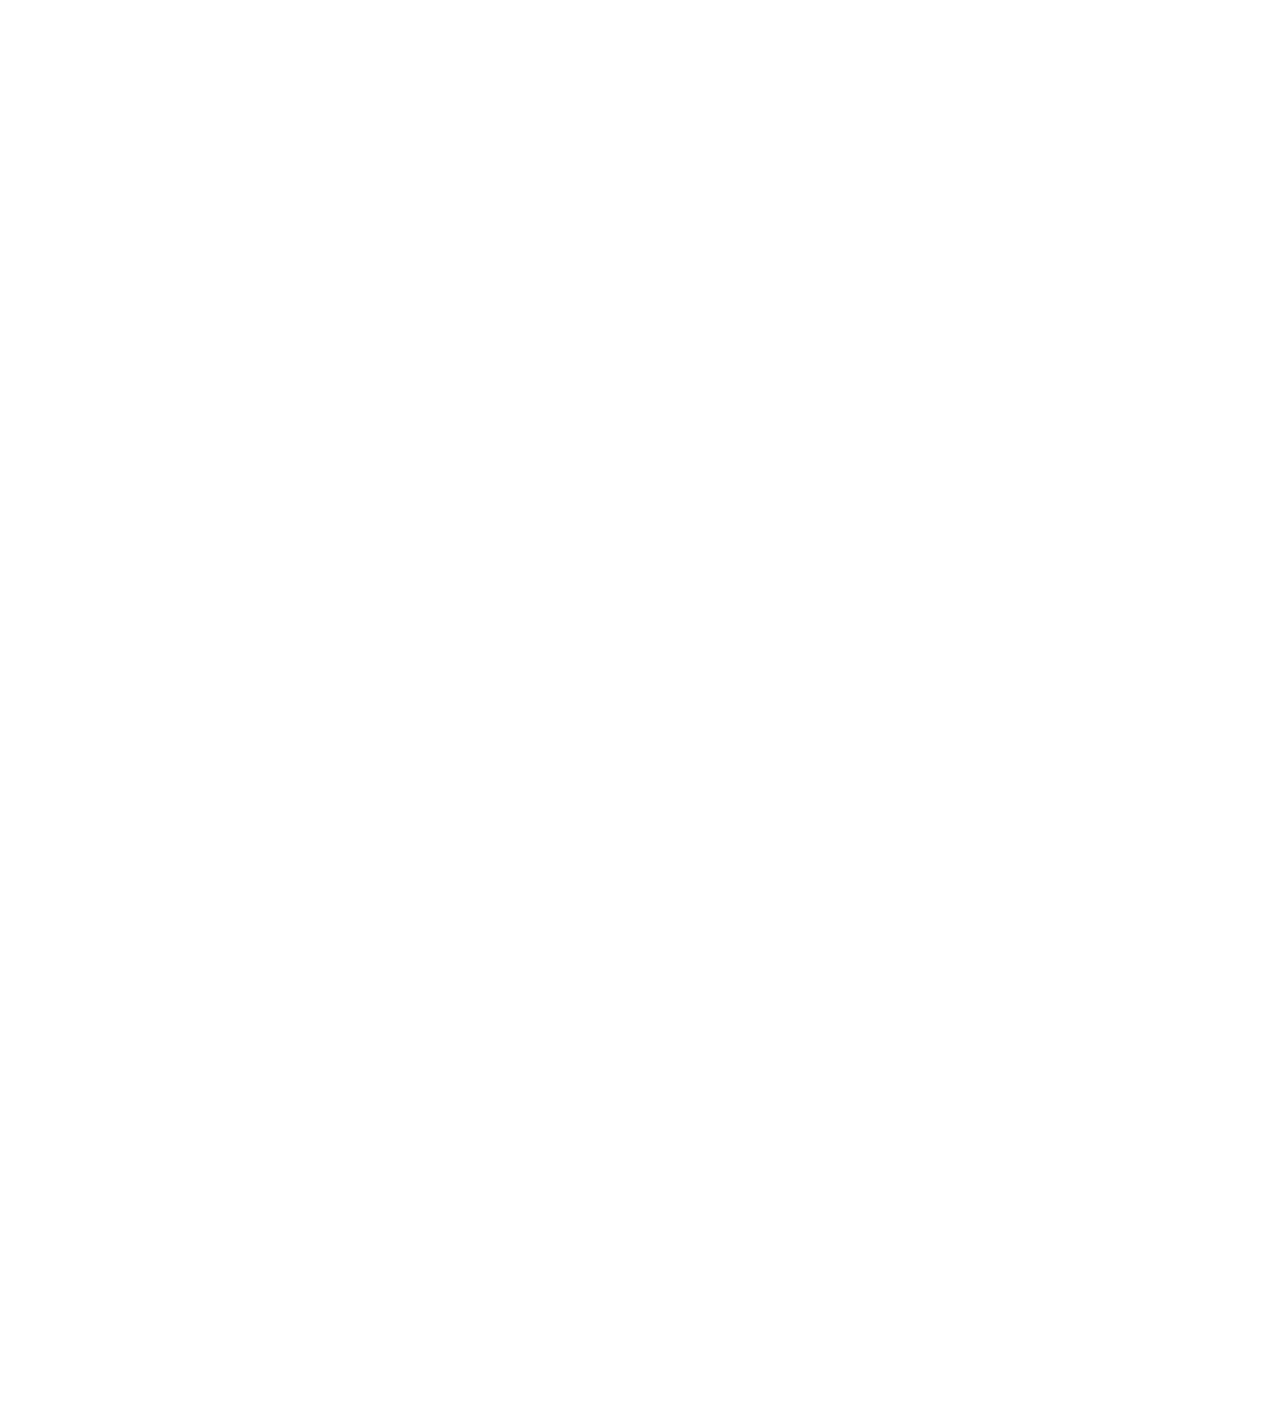
<file: tentangkami.html>
<!DOCTYPE html>
<html lang="en">

<head>
    <meta charset="utf-8">
    <title>Tentang Kami</title>
    <meta content="width=device-width, initial-scale=1.0" name="viewport">
    <meta content="" name="keywords">
    <meta content="" name="description">

    <!-- Favicon -->
    <link href="img/favicon.ico" rel="icon">

    <!-- Google Web Fonts -->
    <link rel="preconnect" href="https://fonts.googleapis.com">
    <link rel="preconnect" href="https://fonts.gstatic.com" crossorigin>
    <link href="https://fonts.googleapis.com/css2?family=Heebo:wght@400;500&family=Jost:wght@500;600;700&display=swap" rel="stylesheet"> 

    <!-- Icon Font Stylesheet -->
    <link href="https://cdnjs.cloudflare.com/ajax/libs/font-awesome/5.10.0/css/all.min.css" rel="stylesheet">
    <link href="https://cdn.jsdelivr.net/npm/bootstrap-icons@1.4.1/font/bootstrap-icons.css" rel="stylesheet">

    <!-- Libraries Stylesheet -->
    <link href="lib/animate/animate.min.css" rel="stylesheet">
    <link href="lib/owlcarousel/assets/owl.carousel.min.css" rel="stylesheet">
    <link href="lib/lightbox/css/lightbox.min.css" rel="stylesheet">

    <!-- Customized Bootstrap Stylesheet -->
    <link href="css/bootstrap.min.css" rel="stylesheet">

    <!-- Template Stylesheet -->
    <link href="css/style.css" rel="stylesheet">
</head>

<body>
    <div class="container-xxl bg-white p-0">
        <!-- Spinner Start -->
        <div id="spinner" class="show bg-white position-fixed translate-middle w-100 vh-100 top-50 start-50 d-flex align-items-center justify-content-center">
            <div class="spinner-grow text-primary" style="width: 3rem; height: 3rem;" role="status">
                <span class="sr-only">Loading...</span>
            </div>
        </div>
        <!-- Spinner End -->


        <!-- Navbar & Hero Start -->
        <div class="container-xxl position-relative p-0">
            <nav class="navbar navbar-expand-lg navbar-light px-4 px-lg-5 py-3 py-lg-0">
                <a href="" class="navbar-brand p-0">
                    <h1 class="m-0">TOPENG</h1>
                    <!-- <img src="img/logo.png" alt="Logo"> -->
                </a>
                <button class="navbar-toggler" type="button" data-bs-toggle="collapse" data-bs-target="#navbarCollapse">
                    <span class="fa fa-bars"></span>
                </button>
                <div class="collapse navbar-collapse" id="navbarCollapse">
                    <div class="navbar-nav mx-auto py-0">
                        <a href="index.html" class="nav-item nav-link active">Beranda</a>
                        <a href="tentangkami.html" class="nav-item nav-link">Tentang kami</a>
                        <a href="galeri.html" class="nav-item nav-link">Galeri</a>
                        <a href="pengembang.html" class="nav-item nav-link">Profile Pengembang</a>
                        <a href="kontak.html" class="nav-item nav-link">Kontak</a>
                    </div>
                </div>
            </nav>

            <div class="container-xxl py-5 bg-primary hero-header">
                <div class="container my-5 py-5 px-lg-5">
                    <div class="row g-5 py-5">
                        <div class="col-12 text-center">
                            <h1 class="text-white animated slideInDown">Tentang Kami</h1>
                            <hr class="bg-white mx-auto mt-0" style="width: 90px;">
                        </div>
                    </div>
                </div>
            </div>
        </div>
        <!-- Navbar & Hero End -->


        <!-- About Start -->
        <div class="container-xxl py-5">
            <div class="container py-5 px-lg-5">
                <div class="row g-5 align-items-center">
                    <div class="col-lg-6 wow fadeInUp" data-wow-delay="0.1s">
                        <p class="section-title text-secondary">Tentang Kami<span></span></p>
                        <h1 class="mb-5">Furniture & Handicraft</h1>
                        <p class="mb-4">Lorem ipsum dolor sit amet consectetur adipisicing elit. Facere facilis non ducimus velit aliquam, iusto reiciendis nisi temporibus magni ipsa dolorem vel rem commodi nesciunt enim optio, eum laborum minus.</p>
                        <div class="skill mb-4">
                            <div class="d-flex justify-content-between">
                                <p class="mb-2">Nasional ( Bali )</p>
                                <p class="mb-2">20%</p>
                            </div>
                            <div class="progress">
                                <div class="progress-bar bg-primary" role="progressbar" aria-valuenow="20" aria-valuemin="0" aria-valuemax="100"></div>
                            </div>
                        </div>
                        <div class="skill mb-4">
                            <div class="d-flex justify-content-between">
                                <p class="mb-2">Nasional</p>
                                <p class="mb-2">20%</p>
                            </div>
                            <div class="progress">
                                <div class="progress-bar bg-secondary" role="progressbar" aria-valuenow="20" aria-valuemin="0" aria-valuemax="100"></div>
                            </div>
                        </div>
                        <div class="skill mb-4">
                            <div class="d-flex justify-content-between">
                                <p class="mb-2">International Klien</p>
                                <p class="mb-2">60%</p>
                            </div>
                            <div class="progress">
                                <div class="progress-bar bg-dark" role="progressbar" aria-valuenow="60" aria-valuemin="0" aria-valuemax="100"></div>
                            </div>
                        </div>
                        <a href="" class="btn btn-primary py-sm-3 px-sm-5 rounded-pill mt-3">Read More</a>
                    </div>
                    <div class="col-lg-6">
                        <img class="img-fluid wow zoomIn" data-wow-delay="0.5s" src="img/about.png">
                    </div>
                </div>
            </div>
        </div>
        <!-- About End -->


        <!-- Facts Start -->
        <div class="container-xxl bg-primary fact py-5 wow fadeInUp" data-wow-delay="0.1s">
            <div class="container py-5 px-lg-5">
                <div class="row g-4">
                    <div class="col-md-6 col-lg-3 text-center wow fadeIn" data-wow-delay="0.1s">
                        <i class="fa fa-certificate fa-3x text-secondary mb-3"></i>
                        <h1 class="text-white mb-2" data-toggle="counter-up">1980</h1>
                        <p class="text-white mb-0">Sejak</p>
                    </div>
                    <div class="col-md-6 col-lg-3 text-center wow fadeIn" data-wow-delay="0.3s">
                        <i class="fa fa-users-cog fa-3x text-secondary mb-3"></i>
                        <h1 class="text-white mb-2" data-toggle="counter-up">100</h1>
                        <p class="text-white mb-0">Karyawan</p>
                    </div>
                    <div class="col-md-6 col-lg-3 text-center wow fadeIn" data-wow-delay="0.5s">
                        <i class="fa fa-users fa-3x text-secondary mb-3"></i>
                        <h1 class="text-white mb-2" data-toggle="counter-up">700</h1>

                        <p class="text-white mb-0">Klien</p>
                    </div>
                    <div class="col-md-6 col-lg-3 text-center wow fadeIn" data-wow-delay="0.7s">
                        <i class="fa fa-check fa-3x text-secondary mb-3"></i>
                        <h1 class="text-white mb-2" data-toggle="counter-up">1500</h1>
                        <p class="text-white mb-0">Projek</p>
                    </div>
                </div>
            </div>
        </div>
        <!-- Facts End -->
        

        <!-- Team Start -->
        <div class="container-xxl py-5">
            <div class="container py-5 px-lg-5">
                <div class="wow fadeInUp" data-wow-delay="0.1s">
                    <p class="section-title text-secondary justify-content-center"><span></span>Team Kami<span></span></p>
                </div>
                <div class="row g-4">
                    <div class="col-lg-4 col-md-6 wow fadeInUp" data-wow-delay="0.1s">
                        <div class="team-item bg-light rounded">
                            <div class="text-center border-bottom p-4">
                                <img class="img-fluid rounded-circle mb-4" src="img/Kosong.png" alt="">
                                <h5>Gus</h5>
                                <span>Pemilik</span>
                            </div>
                            <div class="d-flex justify-content-center p-4">
                                <a class="btn btn-square mx-1" href=""><i class="fab fa-facebook-f"></i></a>
                                <a class="btn btn-square mx-1" href=""><i class="fab fa-twitter"></i></a>
                                <a class="btn btn-square mx-1" href=""><i class="fab fa-instagram"></i></a>
                                <a class="btn btn-square mx-1" href=""><i class="fab fa-linkedin-in"></i></a>
                            </div>
                        </div>
                    </div>
                    <div class="col-lg-4 col-md-6 wow fadeInUp" data-wow-delay="0.3s">
                        <div class="team-item bg-light rounded">
                            <div class="text-center border-bottom p-4">
                                <img class="img-fluid rounded-circle mb-4" src="img/Kosong.png" alt="">
                                <h5>Made</h5>
                                <span>Karyawan</span>
                            </div>
                            <div class="d-flex justify-content-center p-4">
                                <a class="btn btn-square mx-1" href=""><i class="fab fa-facebook-f"></i></a>
                                <a class="btn btn-square mx-1" href=""><i class="fab fa-twitter"></i></a>
                                <a class="btn btn-square mx-1" href=""><i class="fab fa-instagram"></i></a>
                                <a class="btn btn-square mx-1" href=""><i class="fab fa-linkedin-in"></i></a>
                            </div>
                        </div>
                    </div>
                    <div class="col-lg-4 col-md-6 wow fadeInUp" data-wow-delay="0.5s">
                        <div class="team-item bg-light rounded">
                            <div class="text-center border-bottom p-4">
                                <img class="img-fluid rounded-circle mb-4" src="img/Kosong.png" alt="">
                                <h5>Mendra</h5>
                                <span>Karyawan</span>
                            </div>
                            <div class="d-flex justify-content-center p-4">
                                <a class="btn btn-square mx-1" href=""><i class="fab fa-facebook-f"></i></a>
                                <a class="btn btn-square mx-1" href=""><i class="fab fa-twitter"></i></a>
                                <a class="btn btn-square mx-1" href=""><i class="fab fa-instagram"></i></a>
                                <a class="btn btn-square mx-1" href=""><i class="fab fa-linkedin-in"></i></a>
                            </div>
                        </div>
                    </div>
                </div>
            </div>
        </div>
        <!-- Team End -->
        
        

        <!-- Footer Start -->
        <div class="container-fluid bg-primary text-light footer wow fadeIn" data-wow-delay="0.1s">
            <div class="container py-5 px-lg-5">
                <div class="row g-5">
                    <div class="col-md-6 col-lg-3">
                        <p class="section-title text-white h5 mb-4">Alamat<span></span></p>
                        <p><i class="fa fa-map-marker-alt me-3"></i>Jalan Raya, Mas, Ubud, Ganyar, Indonesia</p>
                        <p><i class="fa fa-phone-alt me-3"></i>0361 974592</p>
                        <p><i class="fa fa-envelope me-3"></i>Fa_topeng@yahoo.com</p>
                        <div class="d-flex pt-2">
                            <a class="btn btn-outline-light btn-social" href=""><i class="fab fa-twitter"></i></a>
                            <a class="btn btn-outline-light btn-social" href=""><i class="fab fa-facebook-f"></i></a>
                            <a class="btn btn-outline-light btn-social" href=""><i class="fab fa-instagram"></i></a>
                            <a class="btn btn-outline-light btn-social" href=""><i class="fab fa-linkedin-in"></i></a>
                        </div>
                    </div>
                    <div class="col-md-6 col-lg-3">
                        <p class="section-title text-white h5 mb-4">Link Cepat<span></span></p>
                        <a class="btn btn-link" href="">Tentang Kami</a>
                        <a class="btn btn-link" href="">Produk</a>
                        <a class="btn btn-link" href="">Profile Pengembang</a>
                        <a class="btn btn-link" href="contact.html">Kontak</a>
                    </div>
                    
                    <div class="col-md-6 col-lg-3">
                        <p class="section-title text-white h5 mb-4">News<span></span></p>
                        <p></p>
                        <div class="position-relative w-100 mt-3">
                            <input class="form-control border-0 rounded-pill w-100 ps-4 pe-5" type="text" placeholder="Email" style="height: 48px;">
                            <button type="button" class="btn shadow-none position-absolute top-0 end-0 mt-1 me-2"><i class="fa fa-paper-plane text-primary fs-4"></i></button>
                        </div>
                    </div>
                </div>
            </div>
            <div class="container px-lg-5">
                <div class="copyright">
                    <div class="row">
                        <div class="col-md-6 text-center text-md-start mb-3 mb-md-0">
                            &copy; <a class="border-bottom" href="#">TOPENG</a>, All Right Reserved. 
							
                        </div>
                        
                    </div>
                </div>
            </div>
        </div>
        <!-- Footer End -->



        <!-- Back to Top -->
        <a href="#" class="btn btn-lg btn-secondary btn-lg-square back-to-top"><i class="bi bi-arrow-up"></i></a>
    </div>

    <!-- JavaScript Libraries -->
    <script src="https://code.jquery.com/jquery-3.4.1.min.js"></script>
    <script src="https://cdn.jsdelivr.net/npm/bootstrap@5.0.0/dist/js/bootstrap.bundle.min.js"></script>
    <script src="lib/wow/wow.min.js"></script>
    <script src="lib/easing/easing.min.js"></script>
    <script src="lib/waypoints/waypoints.min.js"></script>
    <script src="lib/counterup/counterup.min.js"></script>
    <script src="lib/owlcarousel/owl.carousel.min.js"></script>
    <script src="lib/isotope/isotope.pkgd.min.js"></script>
    <script src="lib/lightbox/js/lightbox.min.js"></script>

    <!-- Template Javascript -->
    <script src="js/main.js"></script>
</body>

</html>
</file>
<file: css/style.css>
/********** Template CSS **********/
:root {
    --primary: #6f6e6f;
    --secondary: #FBA504;
    --light: #F6F4F9;
    --dark: #04000B;
}


/*** Spinner ***/
#spinner {
    opacity: 0;
    visibility: hidden;
    transition: opacity .5s ease-out, visibility 0s linear .5s;
    z-index: 99999;
}

#spinner.show {
    transition: opacity .5s ease-out, visibility 0s linear 0s;
    visibility: visible;
    opacity: 1;
}

.back-to-top {
    position: fixed;
    display: none;
    right: 45px;
    bottom: 45px;
    z-index: 99;
}


/*** Heading ***/
h1,
h2,
.fw-bold {
    font-weight: 700 !important;
}

h3,
h4,
.fw-semi-bold {
    font-weight: 600 !important;
}

h5,
h6,
.fw-medium {
    font-weight: 500 !important;
}


/*** Button ***/
.btn {
    font-weight: 500;
    transition: .5s;
}

.btn:hover {
    box-shadow: 0 0 10px rgba(0, 0, 0, .5);
}

.btn-square {
    width: 38px;
    height: 38px;
}

.btn-sm-square {
    width: 32px;
    height: 32px;
}

.btn-lg-square {
    width: 48px;
    height: 48px;
}

.btn-square,
.btn-sm-square,
.btn-lg-square {
    padding: 0;
    display: flex;
    align-items: center;
    justify-content: center;
    font-weight: normal;
    border-radius: 50px;
}


/*** Navbar ***/
.navbar .dropdown-toggle::after {
    border: none;
    content: "\f067";
    font-family: "Font Awesome 5 Free";
    font-size: 10px;
    font-weight: bold;
    vertical-align: middle;
    margin-left: 8px;
}

.navbar-light .navbar-nav .nav-link {
    position: relative;
    margin-right: 25px;
    padding: 35px 0;
    font-family: 'Jost', sans-serif;
    font-size: 18px;
    font-weight: 500;
    color: var(--light) !important;
    outline: none;
    transition: .5s;
}

.sticky-top.navbar-light .navbar-nav .nav-link {
    padding: 20px 0;
    color: var(--dark) !important;
}

.navbar-light .navbar-nav .nav-link:hover {
    color: var(--secondary) !important;
}

.navbar-light .navbar-brand h1 {
    color: #FFFFFF;
}

.navbar-light .navbar-brand img {
    max-height: 60px;
    transition: .5s;
}

.sticky-top.navbar-light .navbar-brand img {
    max-height: 45px;
}

@media (max-width: 991.98px) {
    .sticky-top.navbar-light {
        position: relative;
        background: #FFFFFF;
    }

    .navbar-light .navbar-collapse {
        margin-top: 15px;
        border-top: 1px solid #DDDDDD;
    }

    .navbar-light .navbar-nav .nav-link,
    .sticky-top.navbar-light .navbar-nav .nav-link {
        padding: 10px 0;
        margin-left: 0;
        color: var(--dark) !important;
    }

    .navbar-light .navbar-brand h1 {
        color: var(--primary);
    }

    .navbar-light .navbar-brand img {
        max-height: 45px;
    }
}

@media (min-width: 992px) {
    .navbar-light {
        position: absolute;
        width: 100%;
        top: 0;
        left: 0;
        border-bottom: 1px solid rgba(256, 256, 256, .1);
        z-index: 999;
    }
    
    .sticky-top.navbar-light {
        position: fixed;
        background: #FFFFFF;
    }

    .sticky-top.navbar-light .navbar-brand h1 {
        color: var(--primary);
    }

    .navbar-light .navbar-nav .nav-item .dropdown-menu {
        display: block;
        border: none;
        margin-top: 0;
        top: 150%;
        opacity: 0;
        visibility: hidden;
        transition: .5s;
    }

    .navbar-light .navbar-nav .nav-item:hover .dropdown-menu {
        top: 100%;
        visibility: visible;
        transition: .5s;
        opacity: 1;
    }

    .navbar-light .btn {
        color: var(--dark);
        background: #FFFFFF;
    }

    .sticky-top.navbar-light .btn {
        color: var(--dark);
        background: var(--secondary);
    }
}


/*** Hero Header ***/
.hero-header {
    margin-bottom: 1rem;
    padding: 6rem 0;
    background:
        url(../img/blob-top-left.png),
        url(../img/blob-top-right.png),
        url(../img/blob-bottom-left.png),
        url(../img/blob-bottom-right.png),
        url(../img/blob-center.png);
    background-position:
        left 0px top 0px,
        right 0px top 0px,
        left 0px bottom 0px,
        right 0px bottom 0px,
        center center,
        center bottom;
    background-repeat: no-repeat;
}

@media (max-width: 991.98px) {
    .hero-header {
        padding: 6rem 0 9rem 0;
    }
}


/*** Section Title ***/
.section-title {
    position: relative;
    display: flex;
    align-items: center;
    font-weight: 500;
    text-transform: uppercase;
}

.section-title span:first-child,
.section-title span:last-child {
    position: relative;
    display: inline-block;
    margin-right: 30px;
    width: 30px;
    height: 2px;
}

.section-title span:last-child {
    margin-right: 0;
    margin-left: 30px;
}

.section-title span:first-child::after,
.section-title span:last-child::after {
    position: absolute;
    content: "";
    width: 15px;
    height: 2px;
    top: 0;
    right: -20px;
}

.section-title span:last-child::after {
    right: auto;
    left: -20px;
}

.section-title.text-primary span:first-child,
.section-title.text-primary span:last-child,
.section-title.text-primary span:first-child::after,
.section-title.text-primary span:last-child::after {
    background: var(--primary);
}

.section-title.text-secondary span:first-child,
.section-title.text-secondary span:last-child,
.section-title.text-secondary span:first-child::after,
.section-title.text-secondary span:last-child::after {
    background: var(--secondary);
}

.section-title.text-white span:first-child,
.section-title.text-white span:last-child,
.section-title.text-white span:first-child::after,
.section-title.text-white span:last-child::after {
    background: #FFFFFF;
}


/*** Feature ***/
.feature-item {
    transition: .5s;
}

.feature-item:hover {
    margin-top: -15px;
}


/*** About ***/
.progress {
    height: 5px;
}

.progress .progress-bar {
    width: 0px;
    transition: 3s;
}


/*** Fact ***/
.fact {
    margin: 6rem 0;
    background:
        url(../img/blob-top-left.png),
        url(../img/blob-top-right.png),
        url(../img/blob-bottom-left.png),
        url(../img/blob-bottom-right.png),
        url(../img/blob-center.png);
    background-position:
        left 0px top 0px,
        right 0px top 0px,
        left 0px bottom 0px,
        right 0px bottom 0px,
        center center;
    background-repeat: no-repeat;
}


/*** Service ***/
.service-item {
    position: relative;
    padding: 45px 30px;
    background: var(--light);
    overflow: hidden;
    transition: .5s;
}

.service-item:hover {
    margin-top: -15px;
    padding-bottom: 60px;
    background: var(--primary);
}

.service-item .service-icon {
    margin: 0 auto 20px auto;
    width: 100px;
    height: 100px;
    display: flex;
    align-items: center;
    justify-content: center;
    color: var(--light);
    background: url(../img/blob-secondary.png) center center no-repeat;
    background-size: contain;
    transition: .5s;
}

.service-item:hover .service-icon {
    color: var(--dark);
    background: url(../img/blob-secondary.png) center center no-repeat;
    background-size: contain;
}

.service-item h5,
.service-item p {
    transition: .5s;
}

.service-item:hover h5,
.service-item:hover p {
    color: #FFFFFF;
}

.service-item a.btn {
    position: absolute;
    bottom: -40px;
    left: 50%;
    transform: translateX(-50%);
    color: var(--primary);
    background: #FFFFFF;
    border-radius: 40px 40px 0 0;
    transition: .5s;
    z-index: 1;
}

.service-item a.btn:hover {
    color: var(--dark);
    background: var(--secondary);
}

.service-item:hover a.btn {
    bottom: 0;
}


/*** Project Portfolio ***/
#portfolio-flters li {
    display: inline-block;
    font-weight: 500;
    color: var(--dark);
    cursor: pointer;
    transition: .5s;
    border-bottom: 2px solid transparent;
}

#portfolio-flters li:hover,
#portfolio-flters li.active {
    color: var(--primary);
    border-color: var(--primary);
}

.portfolio-item img {
    transition: .5s;
}

.portfolio-item:hover img {
    transform: scale(1.1);
}

.portfolio-item .portfolio-overlay {
    position: absolute;
    display: flex;
    align-items: center;
    justify-content: center;
    width: 100%;
    height: 100%;
    top: 0;
    left: 0;
    background: rgba(98, 34, 204, .9);
    transition: .5s;
    opacity: 0;
}

.portfolio-item:hover .portfolio-overlay {
    opacity: 1;
}


/*** Newsletter ***/
.newsletter {
    margin: 6rem 0;
    background:
        url(../img/blob-top-left.png),
        url(../img/blob-top-right.png),
        url(../img/blob-bottom-left.png),
        url(../img/blob-bottom-right.png),
        url(../img/blob-center.png);
    background-position:
        left 0px top 0px,
        right 0px top 0px,
        left 0px bottom 0px,
        right 0px bottom 0px,
        center center;
    background-repeat: no-repeat;
}


/*** Testimonial ***/
.testimonial-carousel .testimonial-item {
    padding: 0 30px 30px 30px;
}

.testimonial-carousel .owl-nav {
    display: flex;
    justify-content: center;
}

.testimonial-carousel .owl-nav .owl-prev,
.testimonial-carousel .owl-nav .owl-next {
    margin: 0 12px;
    width: 60px;
    height: 60px;
    display: flex;
    align-items: center;
    justify-content: center;
    color: var(--primary);
    background: var(--light);
    border-radius: 60px;
    font-size: 22px;
    transition: .5s;
}

.testimonial-carousel .owl-nav .owl-prev:hover,
.testimonial-carousel .owl-nav .owl-next:hover {
    color: #FFFFFF;
    background: var(--primary);
    box-shadow: 0 0 10px rgba(0, 0, 0, .5);
}


/*** Team ***/
.team-item .btn {
    color: var(--primary);
    background: #FFFFFF;
}

.team-item .btn:hover {
    color: #FFFFFF;
    background: var(--primary);
}


/*** Footer ***/
.footer {
    margin-top: 6rem;
    padding-top: 4rem;
    background:
    
        url(../img/map.png);
    background-position:
        center top,
        center center;
    background-repeat: no-repeat;
}

.footer .btn.btn-social {
    margin-right: 5px;
    width: 40px;
    height: 40px;
    display: flex;
    align-items: center;
    justify-content: center;
    color: var(--light);
    border: 1px solid rgba(256, 256, 256, .1);
    border-radius: 40px;
    transition: .3s;
}

.footer .btn.btn-social:hover {
    color: var(--primary);
}

.footer .btn.btn-link {
    display: block;
    margin-bottom: 10px;
    padding: 0;
    text-align: left;
    color: var(--light);
    font-weight: normal;
    transition: .3s;
}

.footer .btn.btn-link::before {
    position: relative;
    content: "\f105";
    font-family: "Font Awesome 5 Free";
    font-weight: 900;
    margin-right: 10px;
}

.footer .btn.btn-link:hover {
    letter-spacing: 1px;
    box-shadow: none;
    color: var(--secondary);
}

.footer .copyright {
    padding: 25px 0;
    font-size: 14px;
    border-top: 1px solid rgba(256, 256, 256, .1);
}

.footer .copyright a {
    color: var(--light);
}

.footer .footer-menu a {
    margin-right: 15px;
    padding-right: 15px;
    border-right: 1px solid rgba(255, 255, 255, .1);
}

.footer .footer-menu a:last-child {
    margin-right: 0;
    padding-right: 0;
    border-right: none;
}

.footer .copyright a:hover,
.footer .footer-menu a:hover {
    color: var(--secondary);
}

body{
    background:#eee;
}

.card{
    border:none;

    position:relative;
    overflow:hidden;
    border-radius:8px;
    cursor:pointer;
}

.card:before{
    
    content:"";
    position:absolute;
    left:0;
    top:0;
    width:4px;
    height:100%;
    background-color:#646264;
    transform:scaleY(1);
    transition:all 0.5s;
    transform-origin: bottom
}

.card:after{
    
    content:"";
    position:absolute;
    left:0;
    top:0;
    width:4px;
    height:100%;
    background-color:#FBA504;
    transform:scaleY(0);
    transition:all 0.5s;
    transform-origin: bottom
}

.card:hover::after{
    transform:scaleY(1);
}


.fonts{
    font-size:11px;
}

.social-list{
    display:flex;
    list-style:none;
    justify-content:center;
    padding:0;
}

.social-list li{
    padding:10px;
    color:#FBA504;
    font-size:19px;
}


.buttons button:nth-child(1){
       border:1px solid #373637 !important;
       color:#434343;
       height:40px;
}

.buttons button:nth-child(1):hover{
       border:1px solid #FBA504!important;
       color:#fff;
       height:40px;
       background-color:#FBA504;
}

.buttons button:nth-child(2){
       border:1px solid #FBA504!important;
       background-color:#FBA504;
       color:#fff;
        height:40px;
}
</file>
